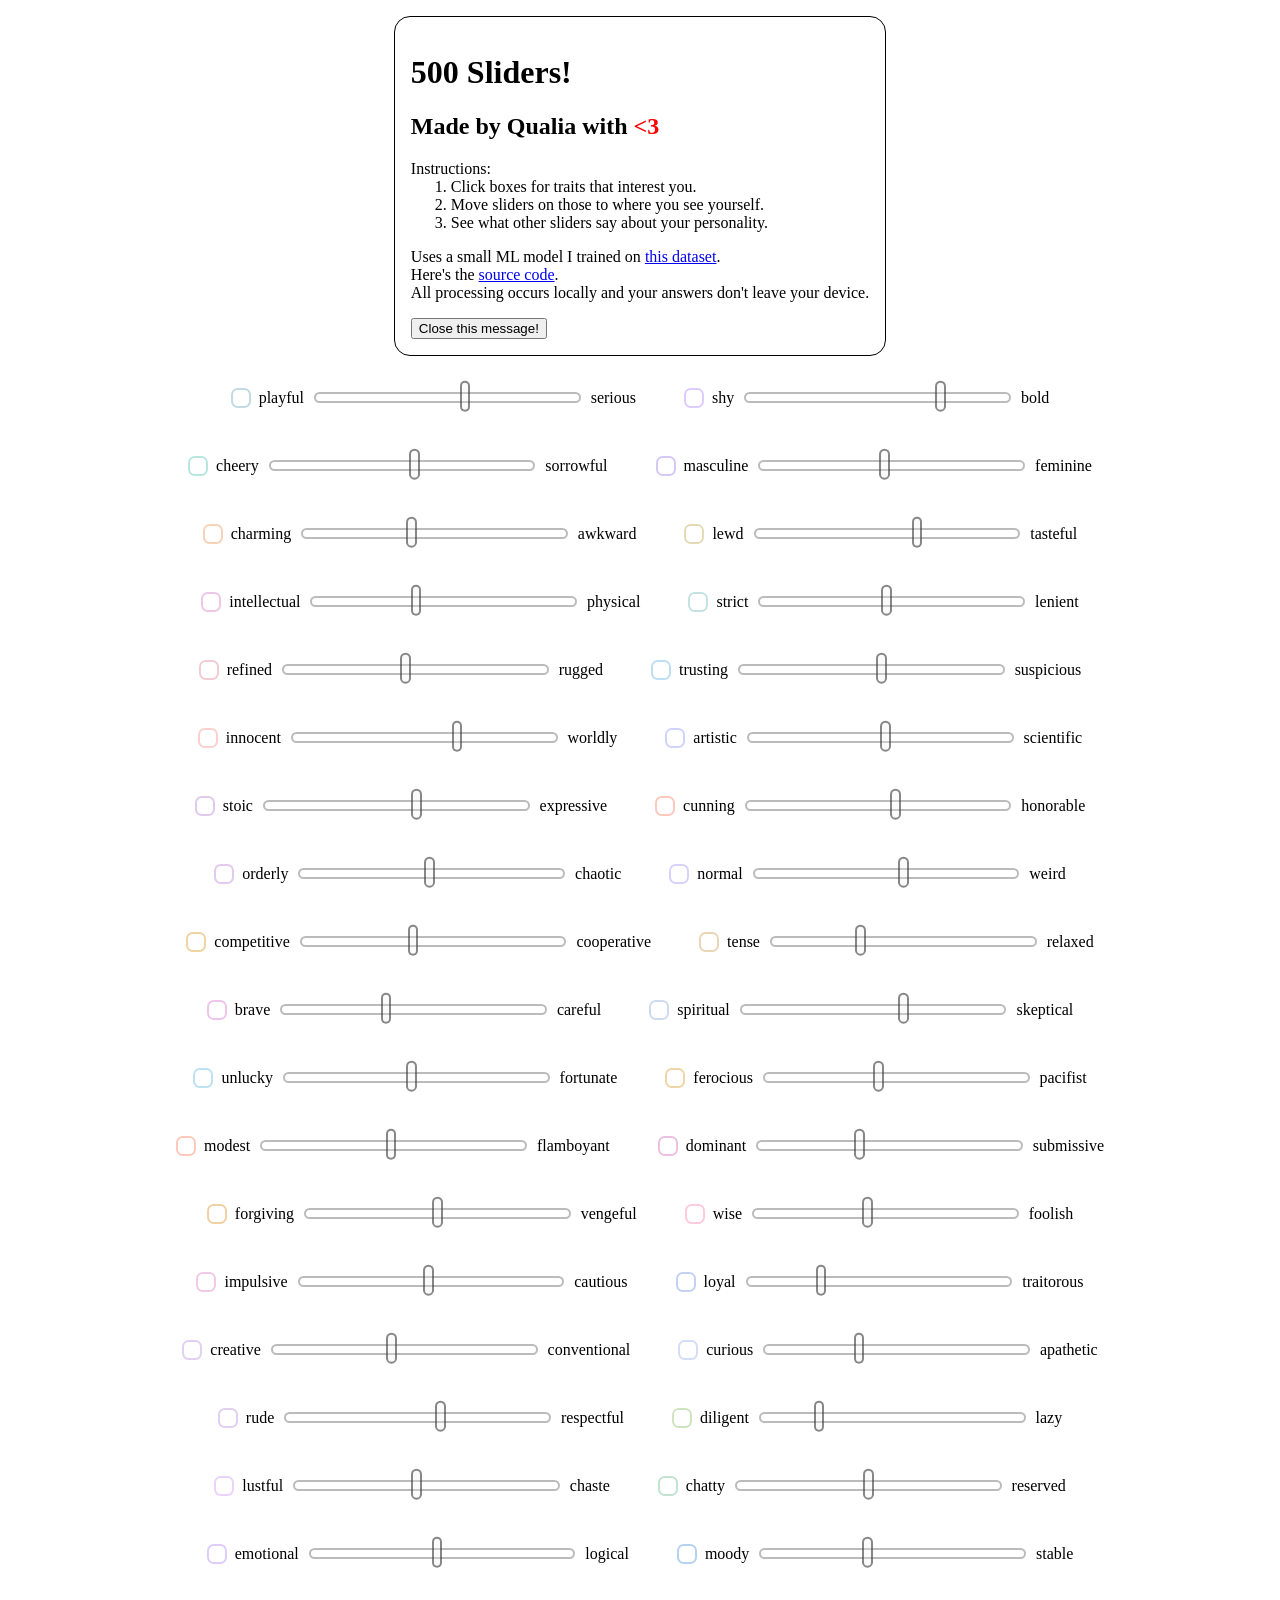
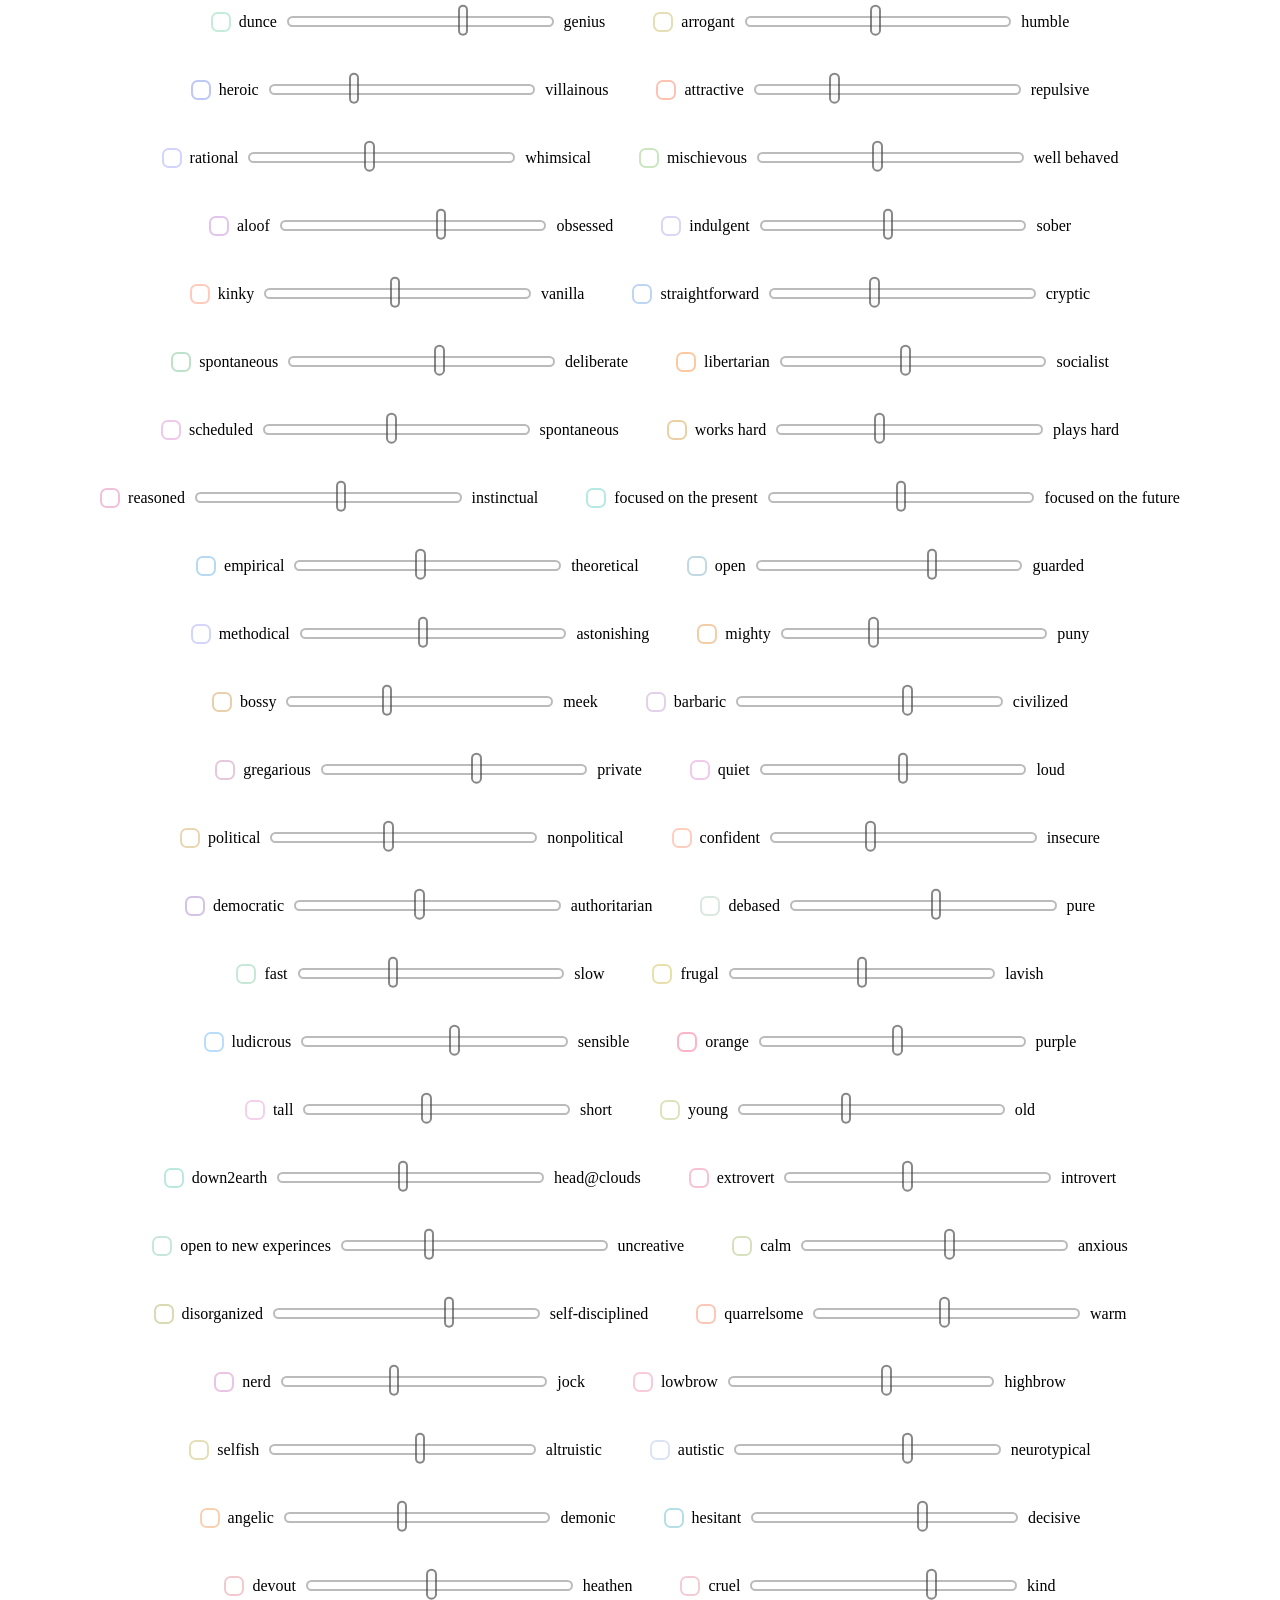
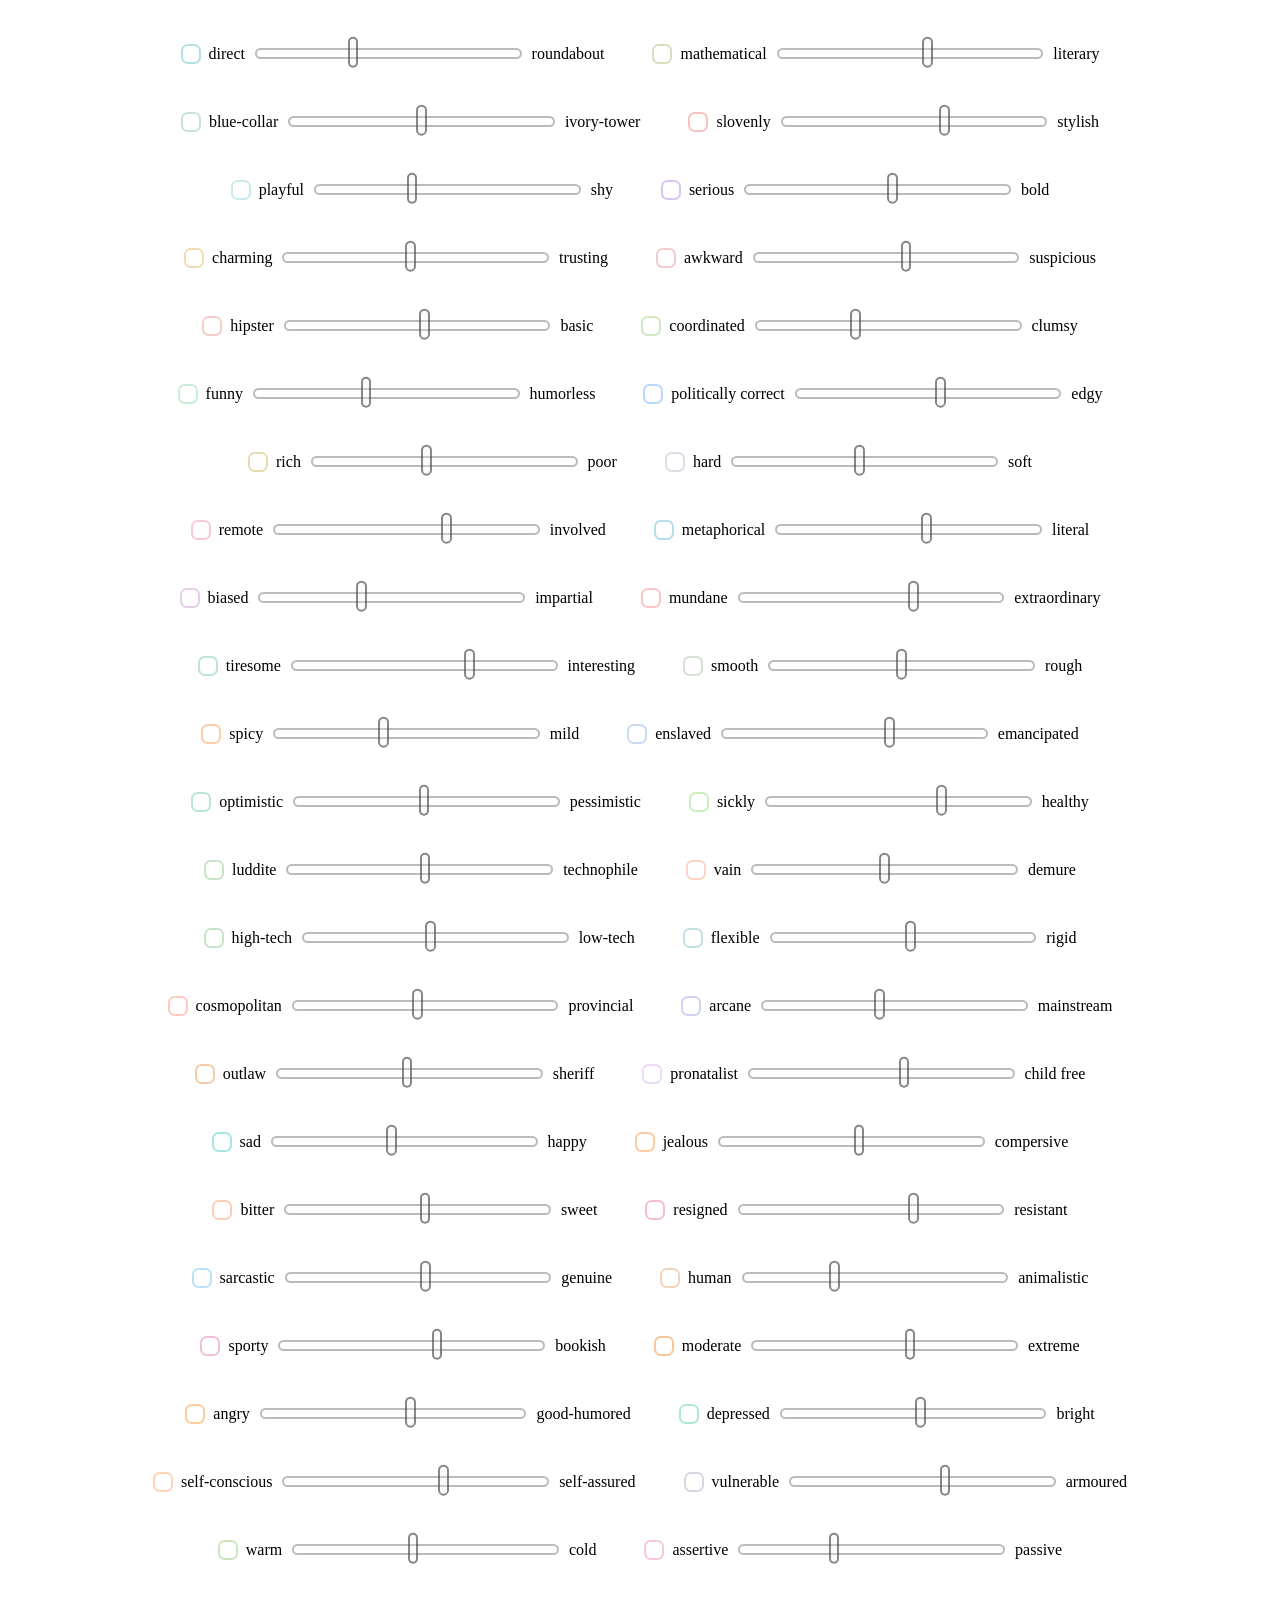
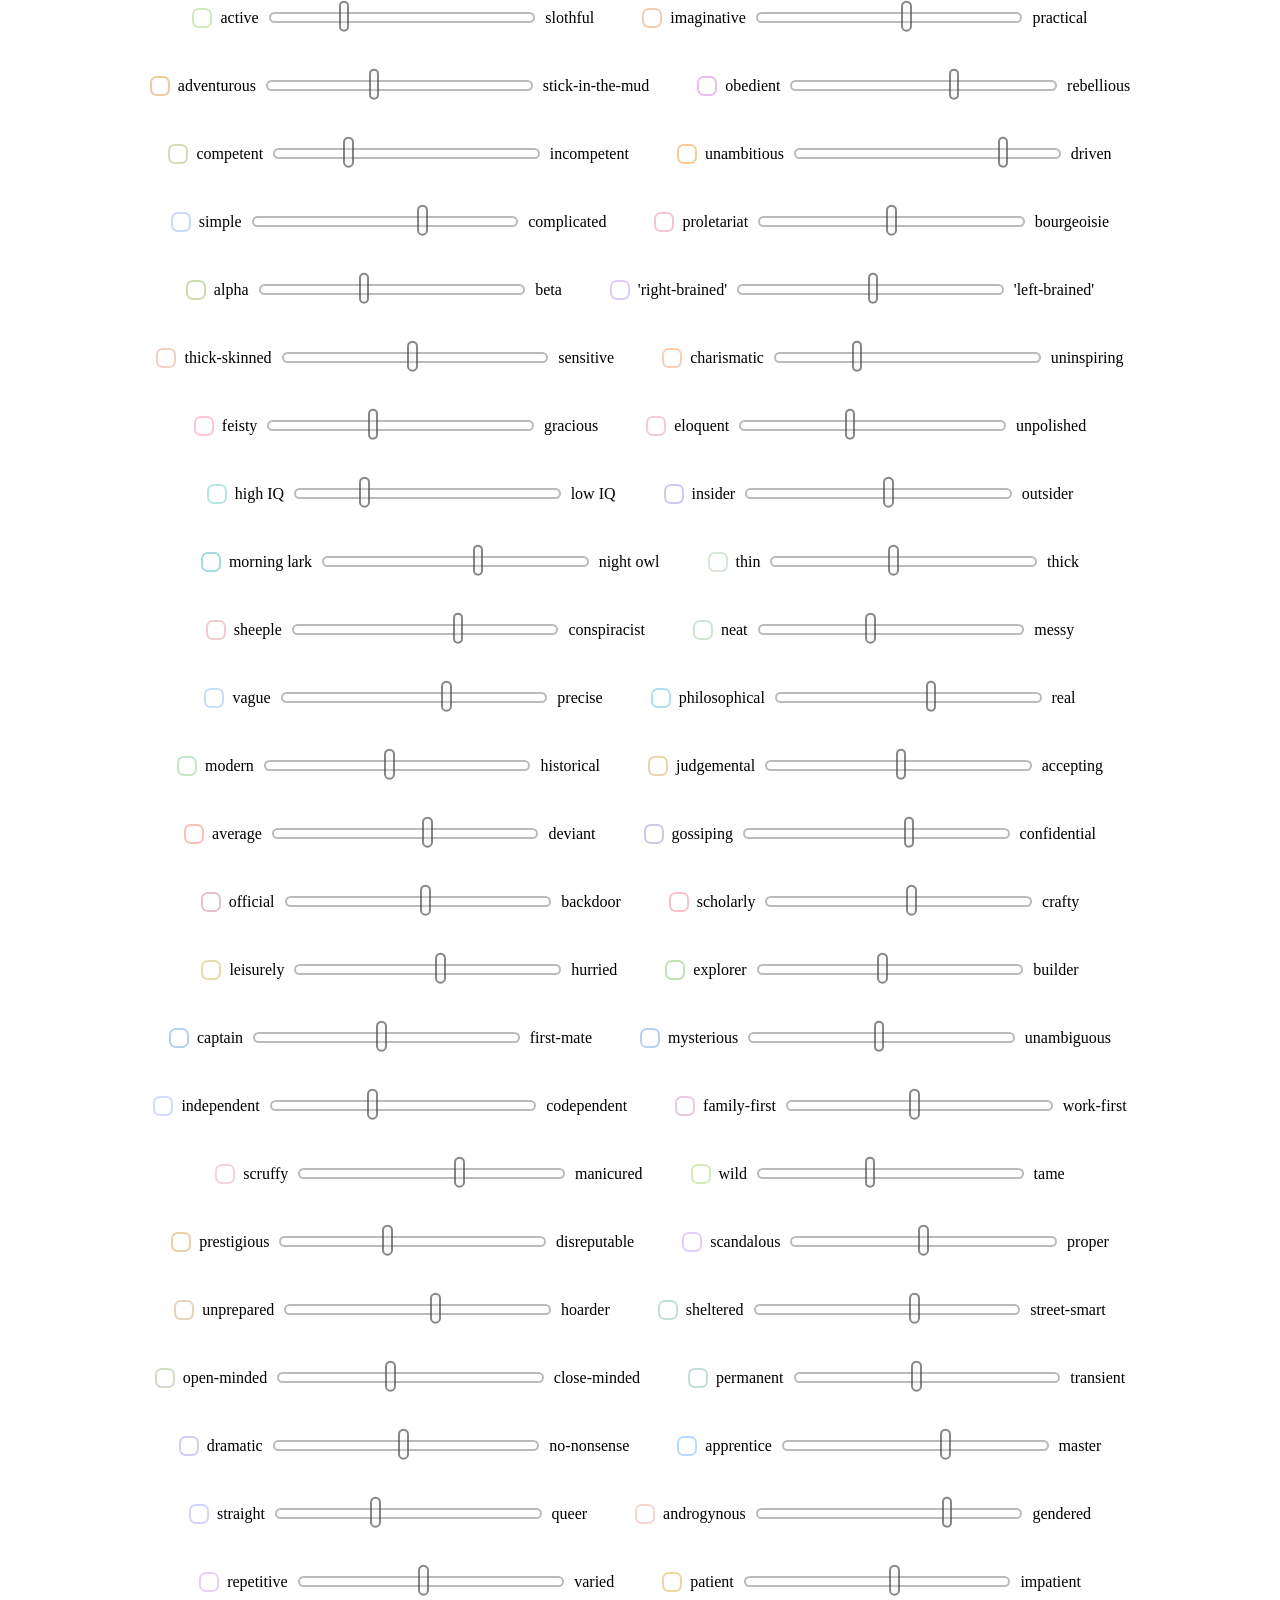
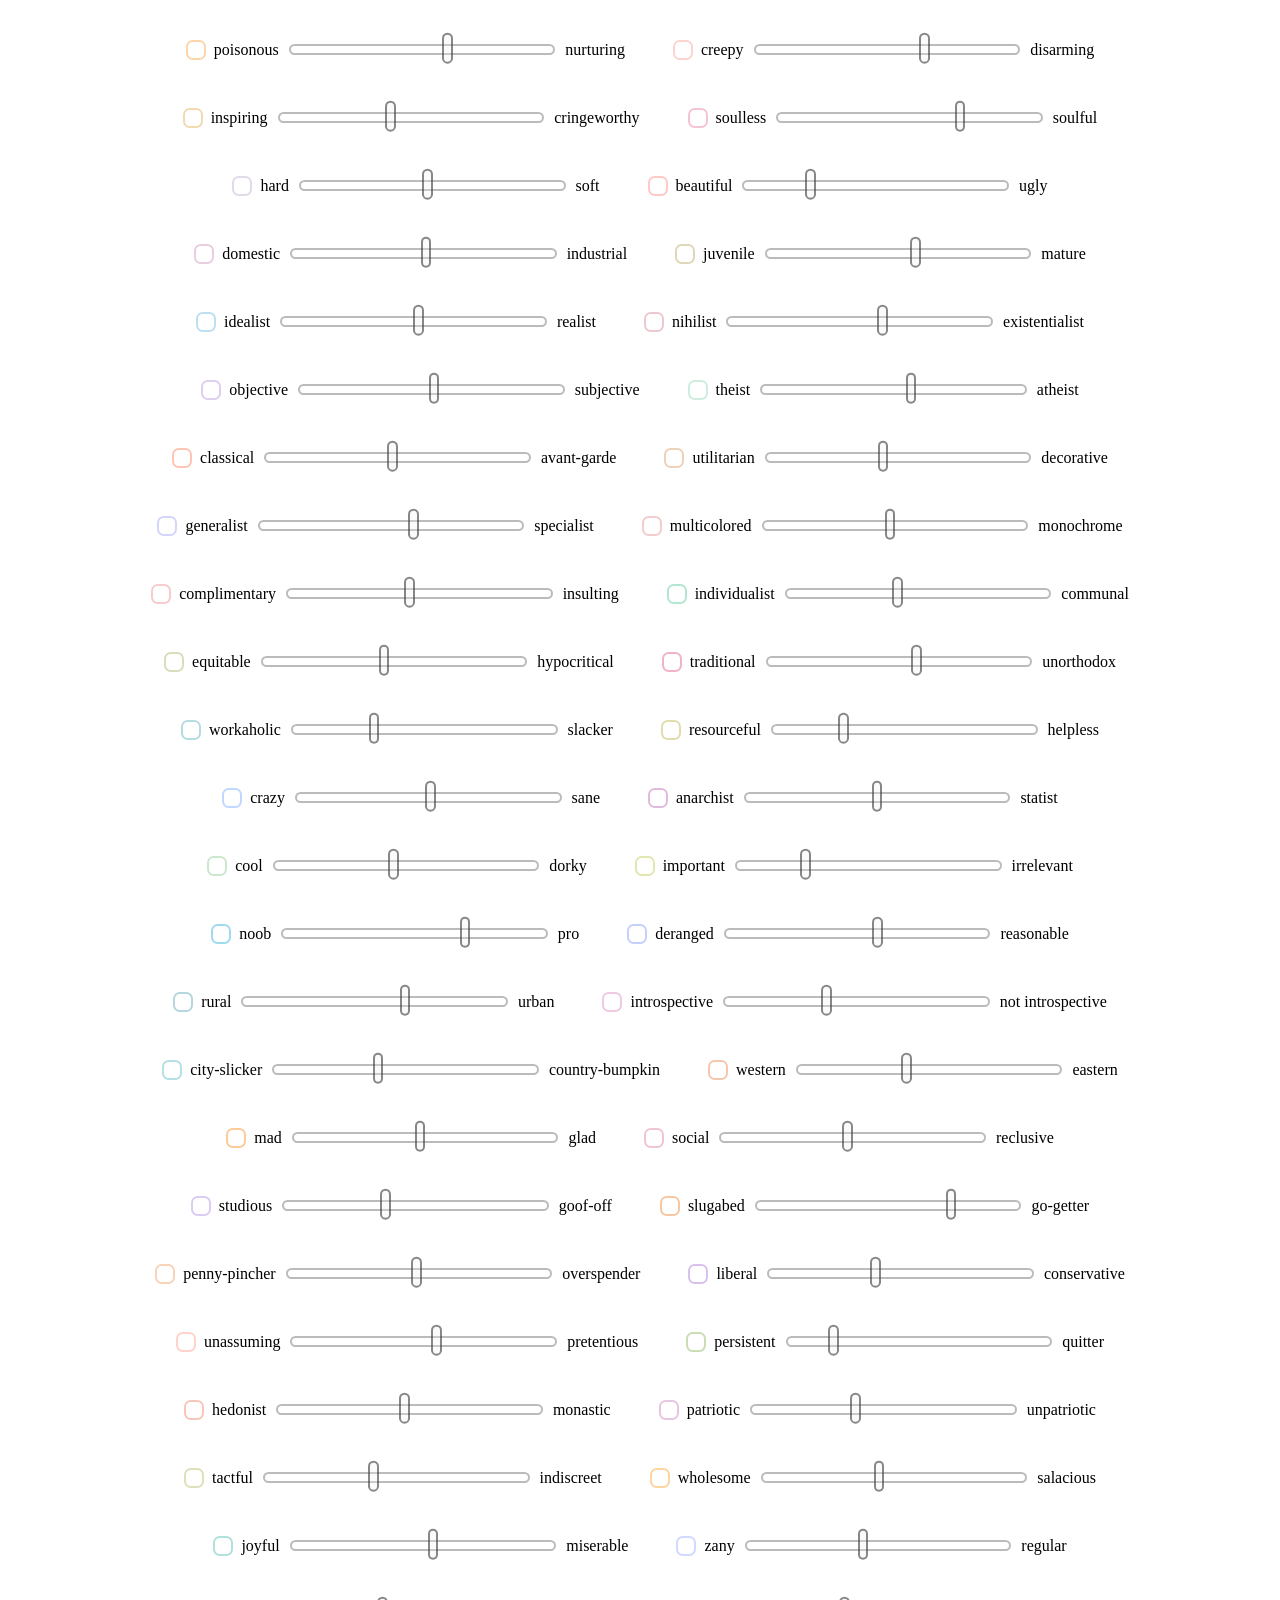
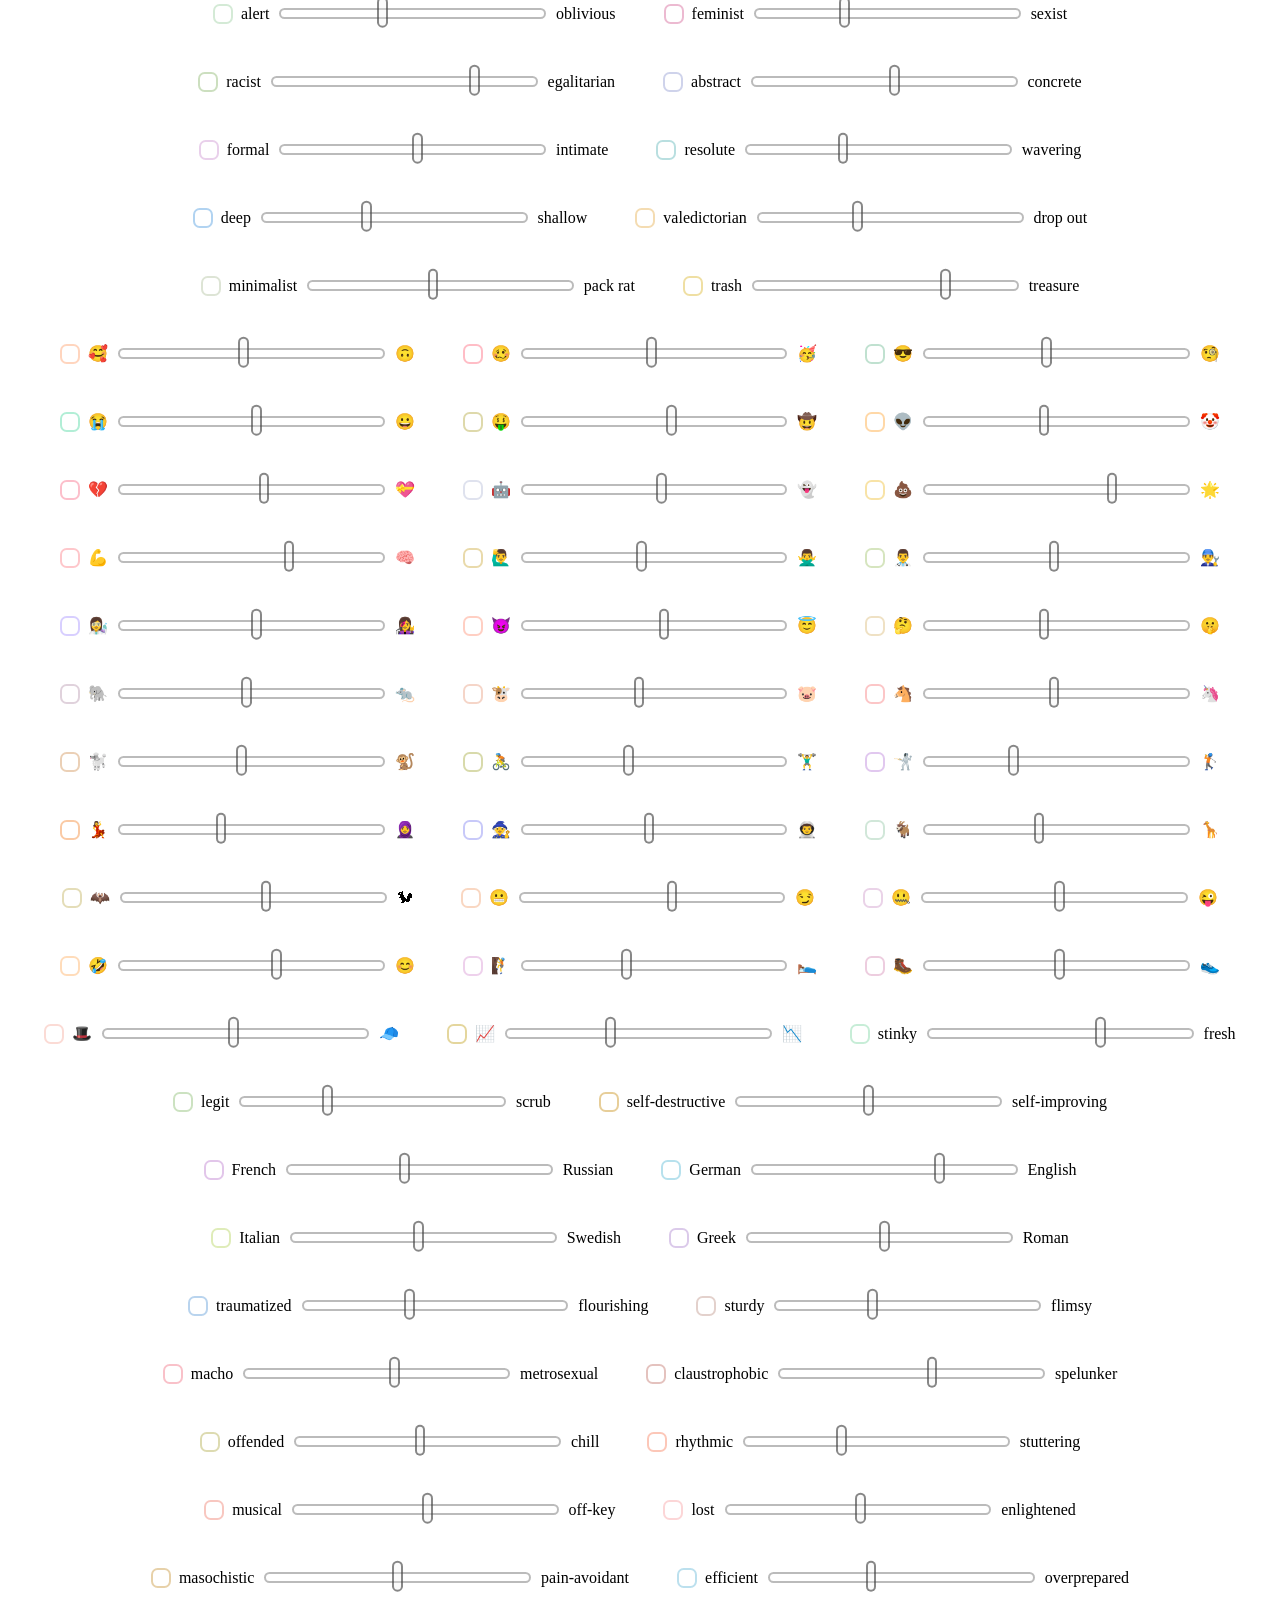
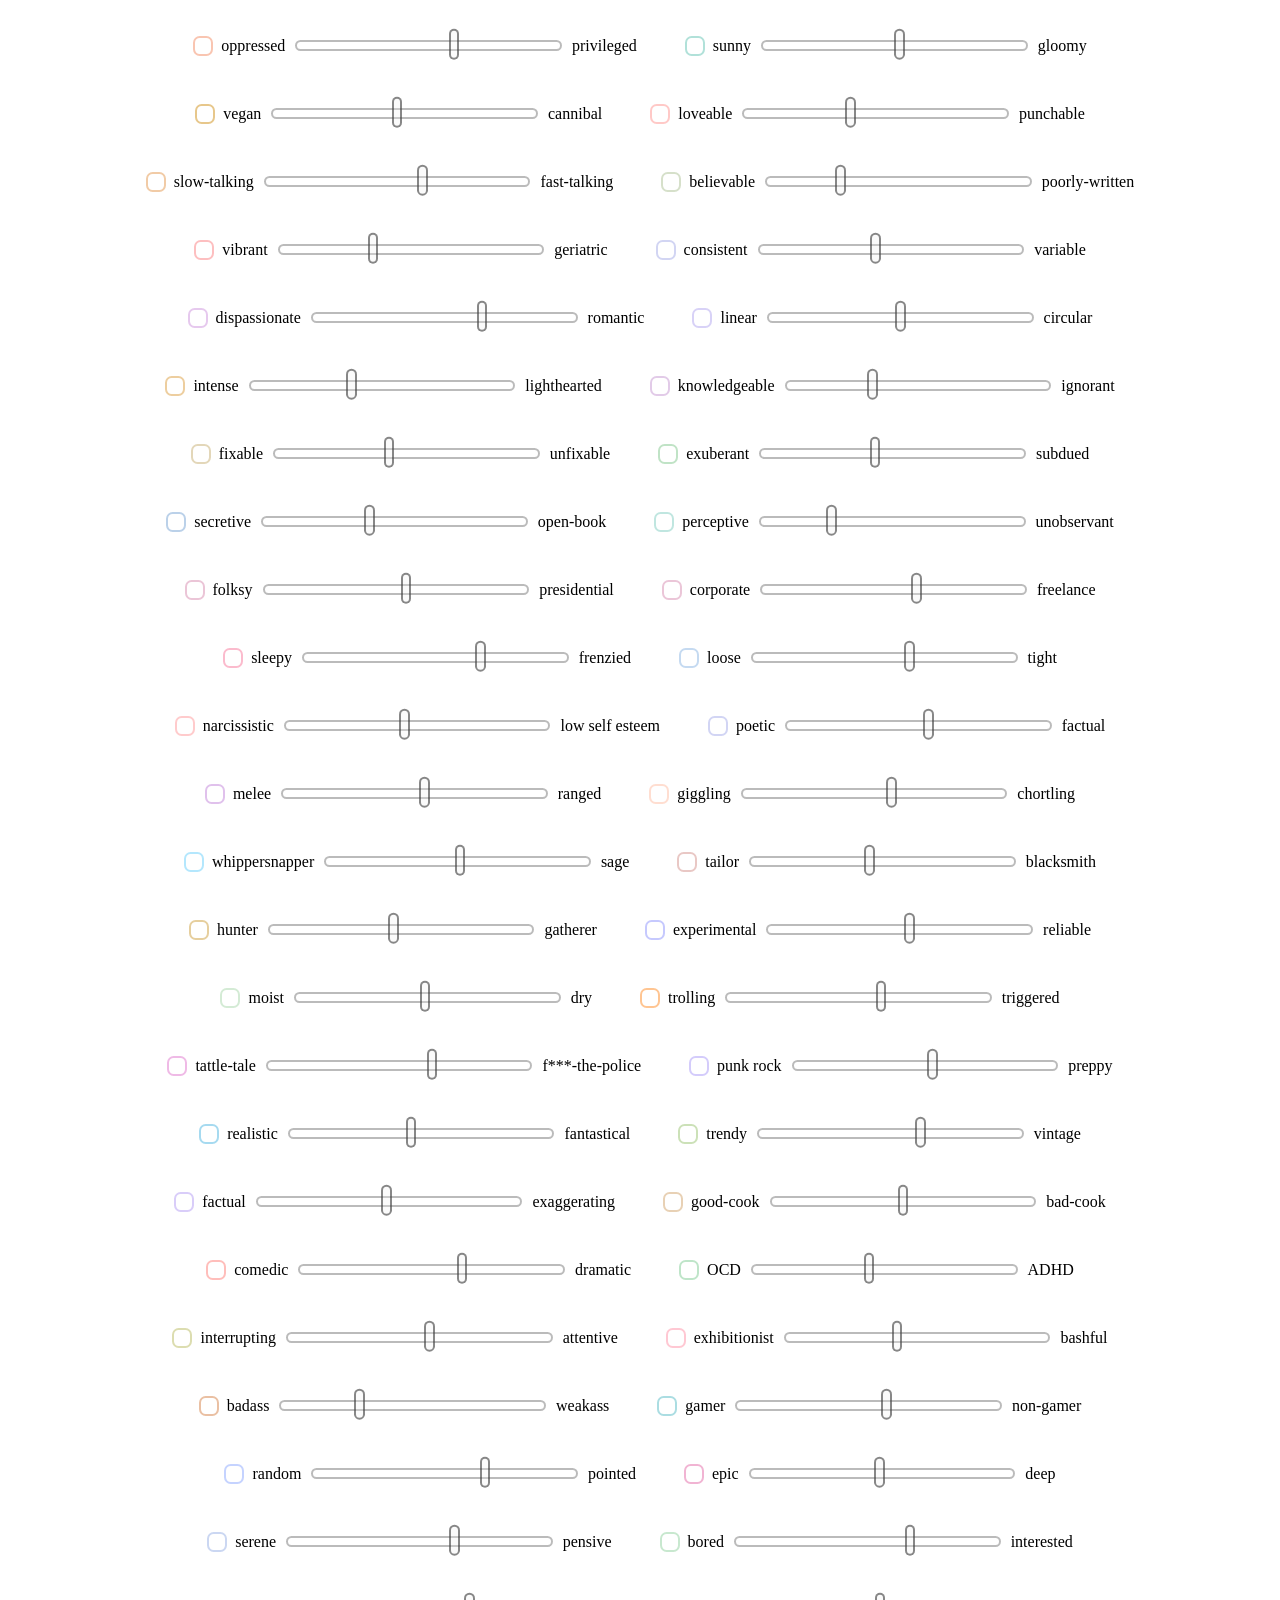
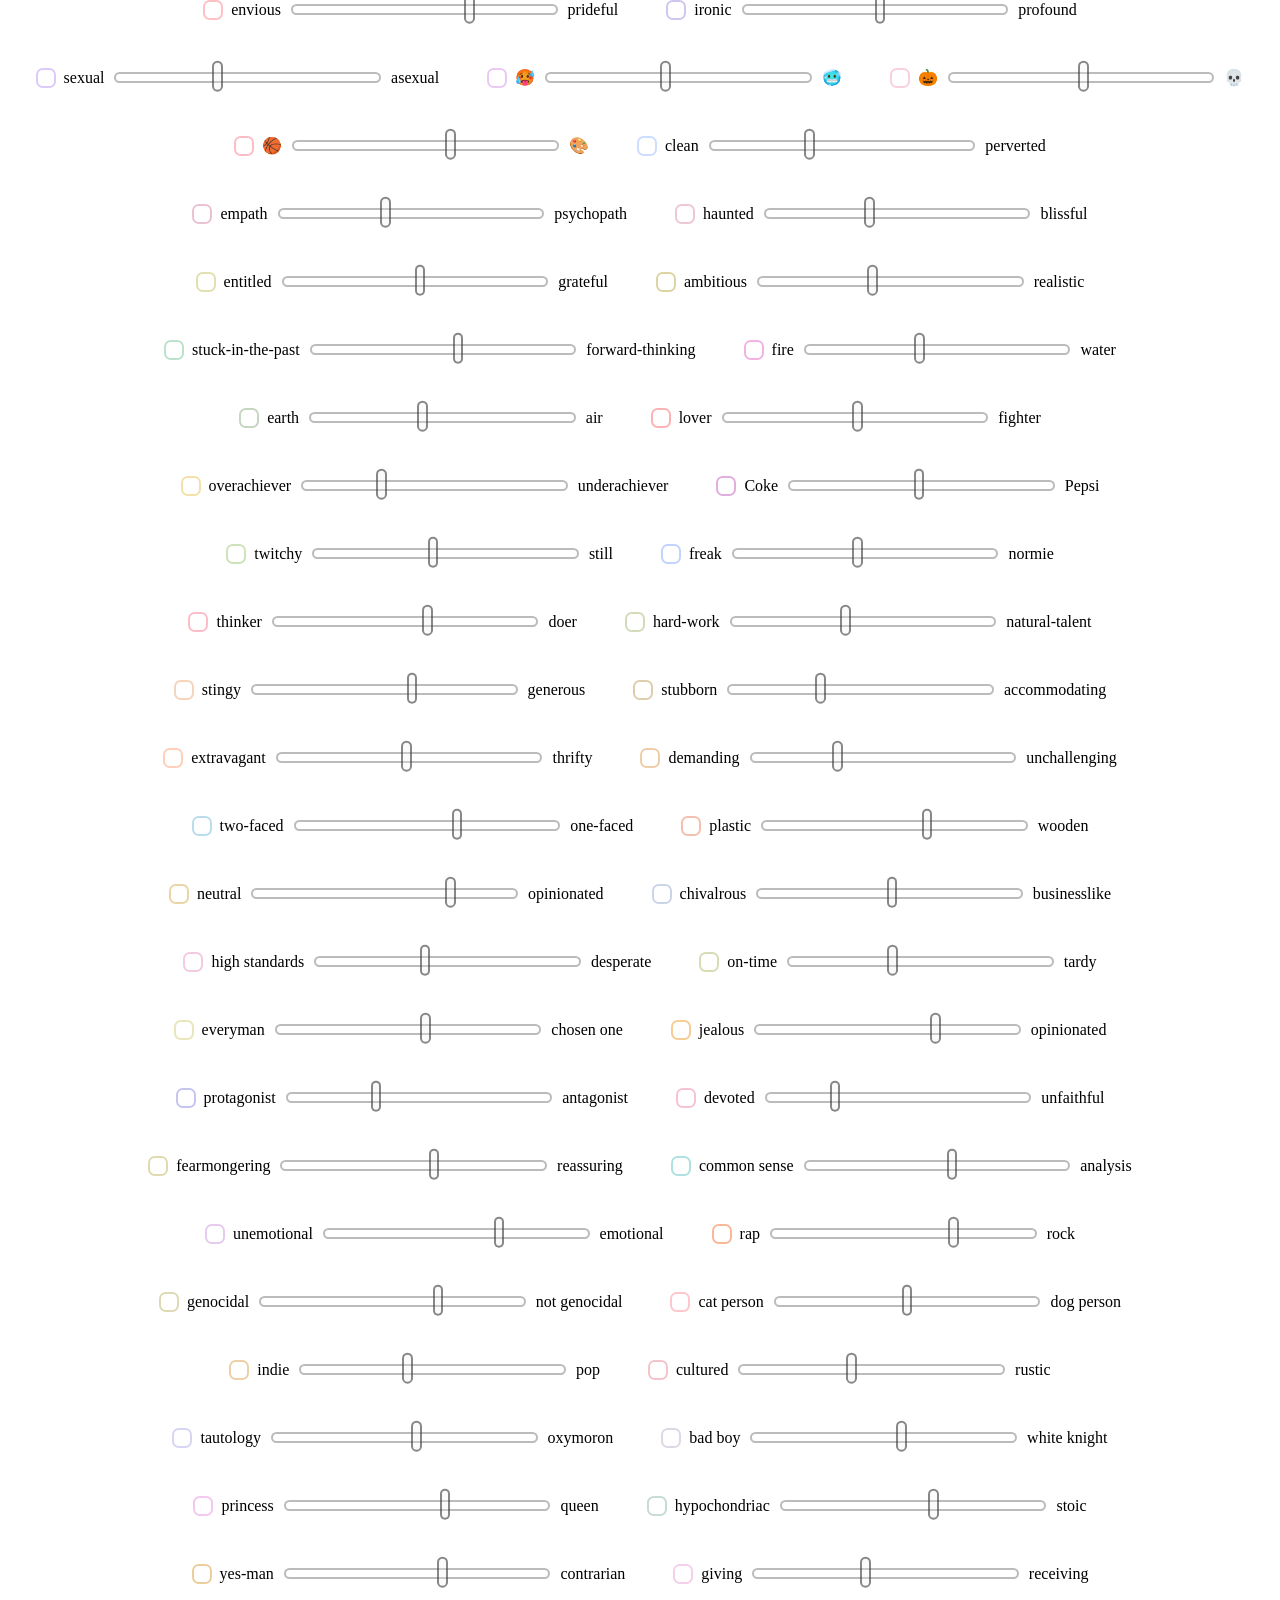
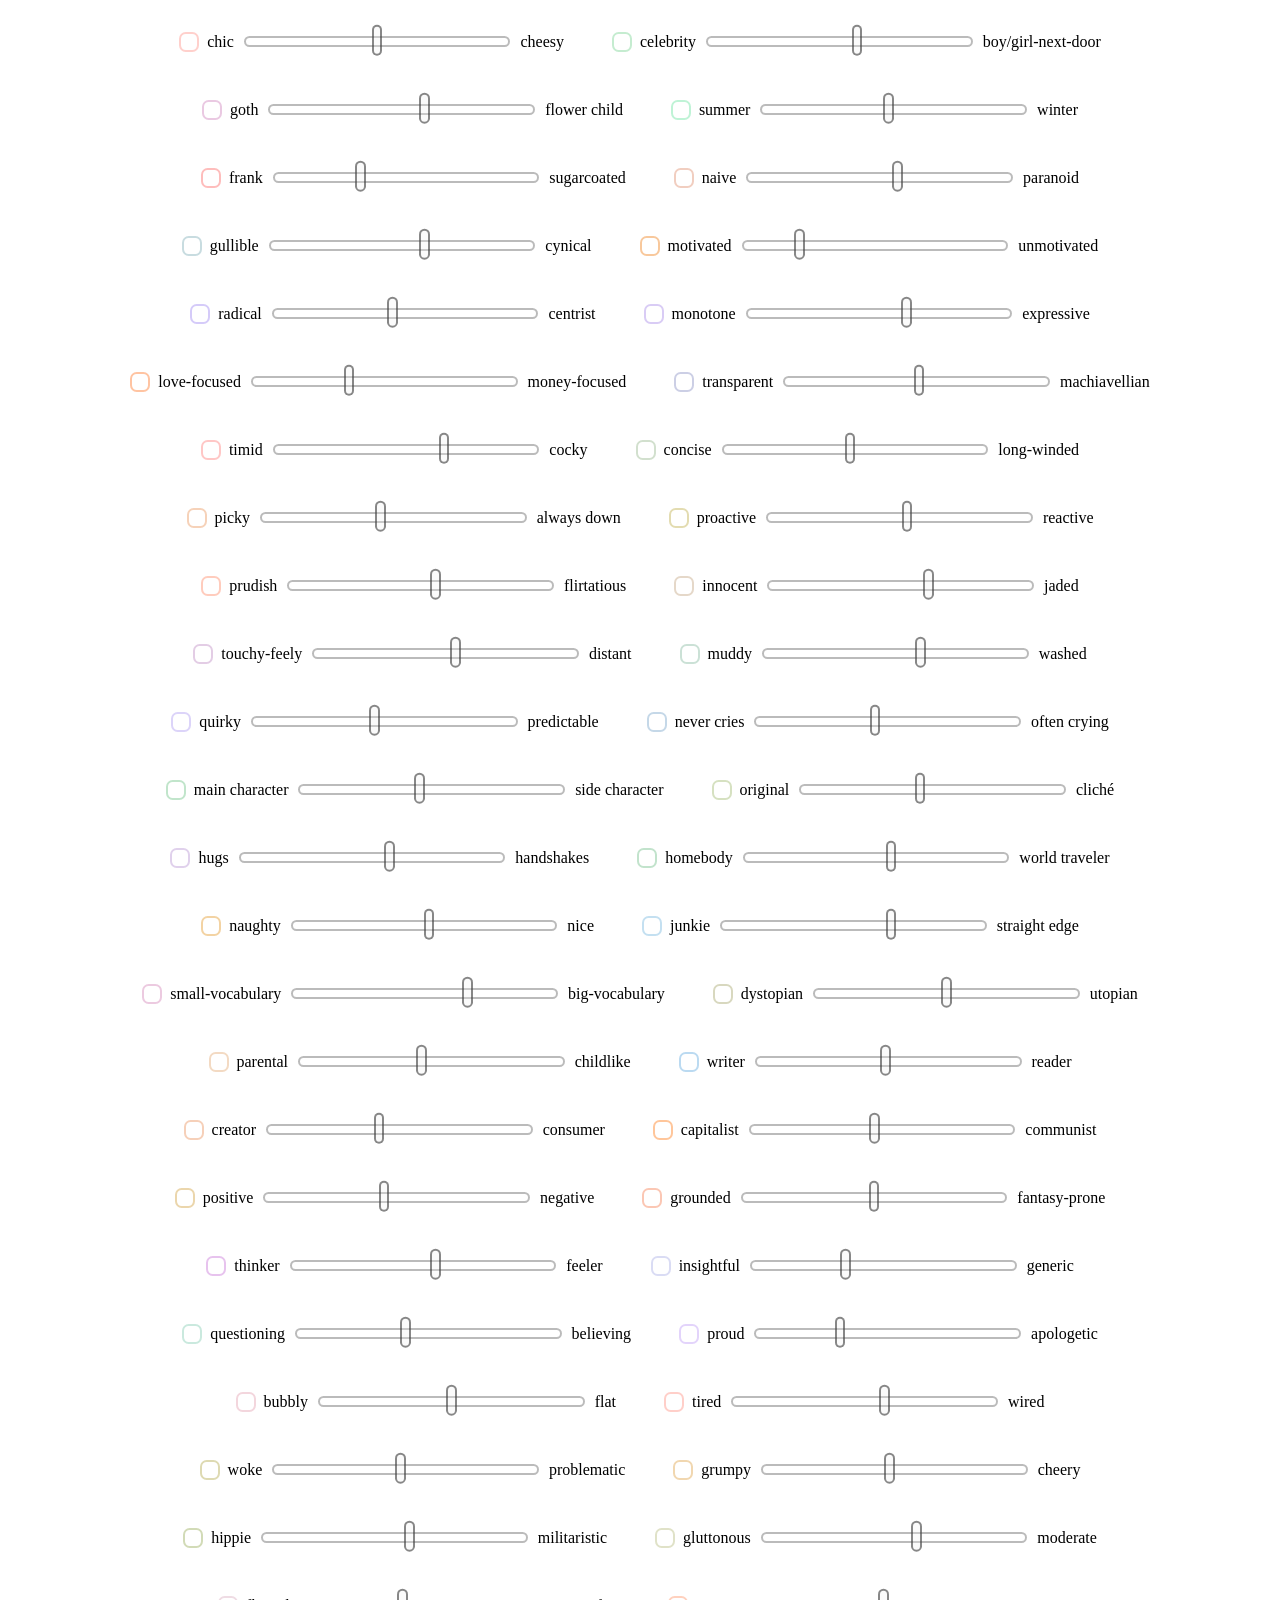
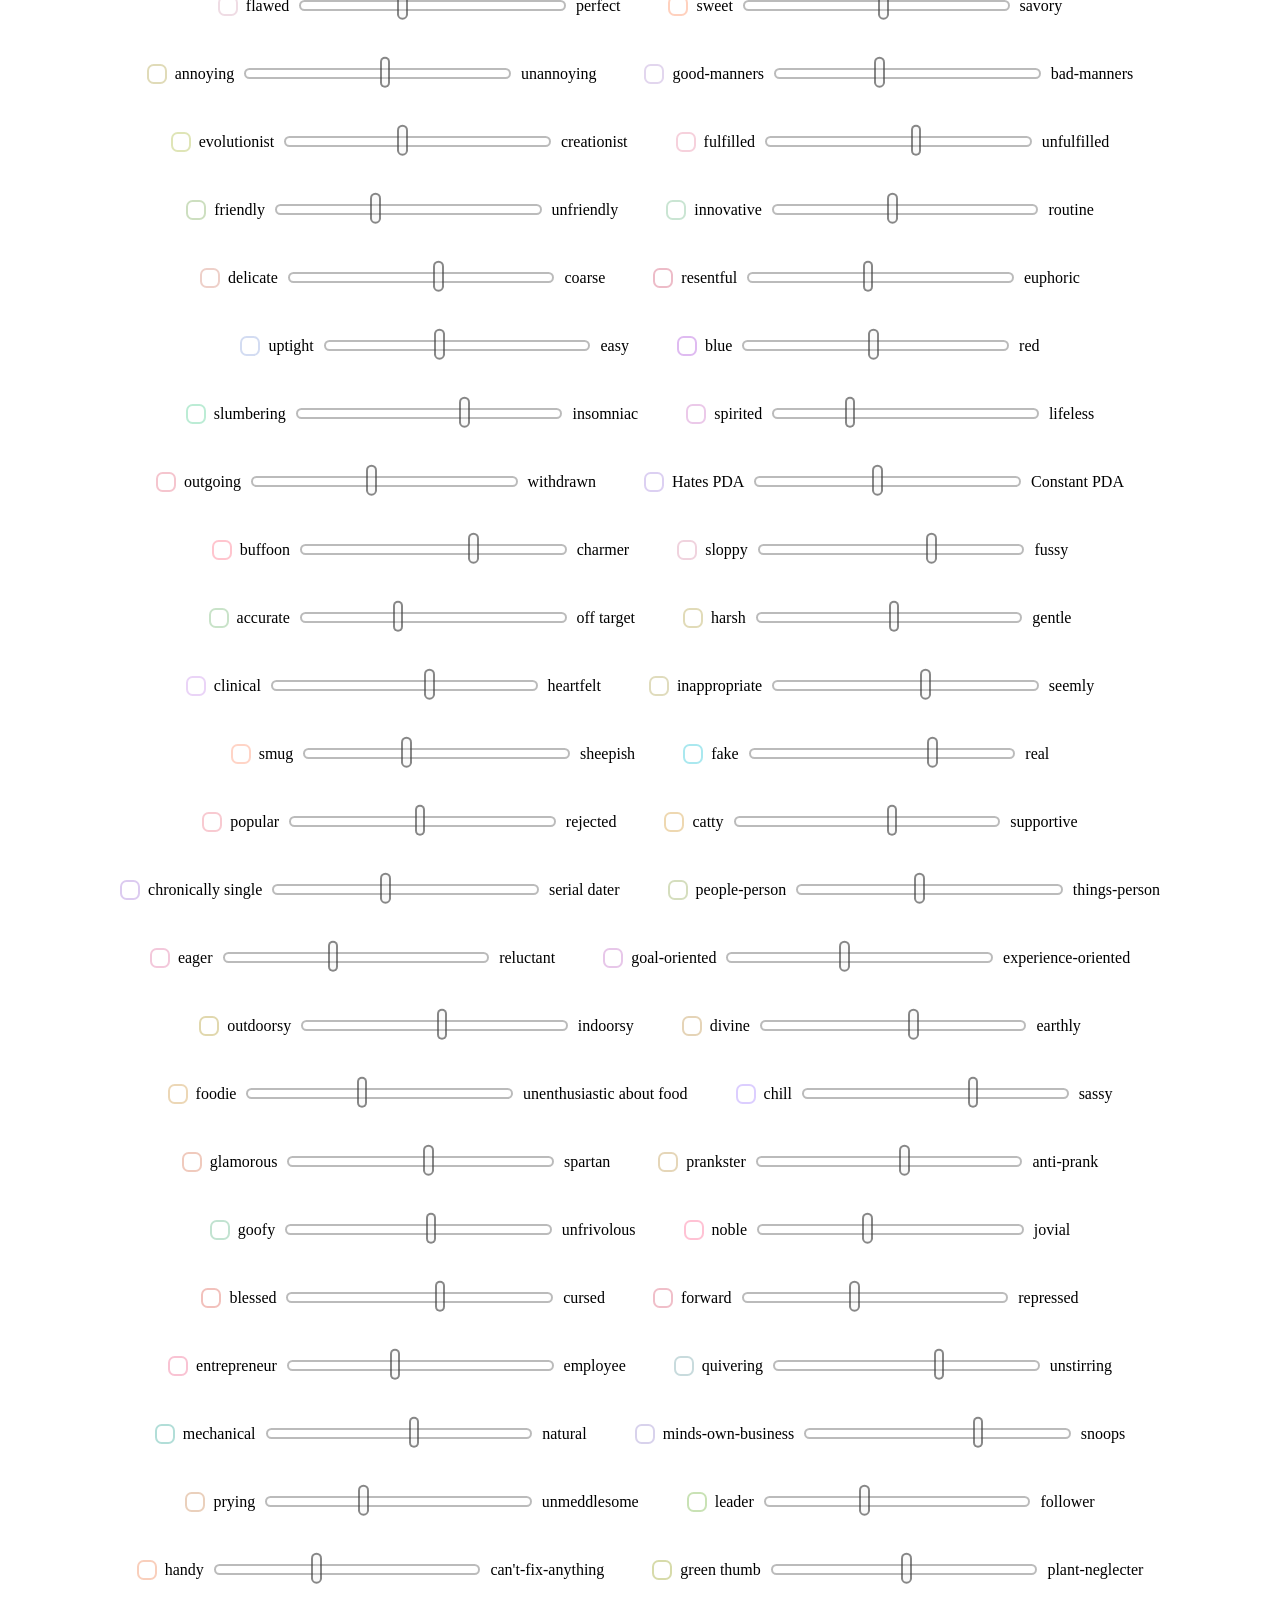
<file: web/index.html>
<!DOCTYPE html>
<html lang="en">
<head>

<meta charset="UTF-8">
<meta name="viewport" content="width=device-width, initial-scale=1.0">
<title>500 Sliders!</title>

<meta name="description" content="A silly little website with 500 sliders. Move one slider and the 499 others will react - predicting your answers.">
<meta name="keywords" content="personality quiz, personality test, machine learning, interactive sliders, openpsychometrics, neural network, machine learning">
<meta name="author" content="Qualia">

<meta property="og:type" content="website">
<meta property="og:title" content="500 Sliders! Interactive Personality Predictor">
<meta property="og:description" content="Move one slider and the 499 others will react - predicting your answers. Made by Qualia :3">
<meta property="og:image" content="https://qualia765.github.io/500-sliders/og-image.png">

<meta name="twitter:card" content="summary_large_image">
<meta name="twitter:title" content="500 Sliders! Interactive Personality Predictor">
<meta name="twitter:description" content="Move one slider and the 499 others will react - predicting your answers. Made by Qualia :3">
<meta name="twitter:image" content="https://qualia765.github.io/500-sliders/og-image.png">

<link rel="icon" type="image/x-icon" href="./fav.ico">

<link rel="stylesheet" href="./style.css">
<script type="modulepreload" src="./feature_names.js"></script>
<script type="modulepreload" src="./sparse_autoencoder.js"></script>
<script type="modulepreload" src="./features_names.js"></script>
<script type="modulepreload" src="./main.js"></script>
<link rel="preload" href="./model.bin" as="fetch" type="application/octet-stream" crossorigin>

<style>
#LOADING_MESSAGE {
	background-image:
		linear-gradient(in oklch 90deg, #f92 0%, #65f 25%, #4f8 50%, #0000 50%),
		linear-gradient(in oklch 90deg, #f92 0%, #65f 25%, #4f8 50%, #0000 50%),
		linear-gradient(in oklch 0deg, #f92 0%, #65f 25%, #4f8 50%, #0000 50%),
		linear-gradient(in oklch 0deg, #f92 0%, #65f 25%, #4f8 50%, #0000 50%);
	background-repeat: repeat-x, repeat-x, repeat-y, repeat-y;
	background-size: 3em 0.1em, 3em 0.1em, 0.1em 3em, 0.1em 3em;
	background-position: left top, right bottom, left bottom, right top;
	animation: border-dance 0.3s infinite linear;
	padding: 0.5em;
}
#LOADING_MESSAGE:hover {
	animation: border-dance 0.1s infinite linear;
}
@keyframes border-dance { 0% {
    background-position: left top, right bottom, left bottom, right top;
} 100% {
    background-position: left 3em top, right 3em bottom, left bottom 3em, right top 3em;
} }
</style>

</head>
<body>

<div style="border: #000 solid 0.1em; padding: 1em; border-radius: 1em; margin-top: 1em; width:fit-content">
	<h1>500 Sliders!</h1>
	<h2>Made by Qualia with <span style="color:red;">&lt3</span></h2>
	<p style="margin-bottom: 0;">Instructions:</p>
	<ol style="margin-top: 0;">
	<li>Click boxes for traits that interest you.</li>
	<li>Move sliders on those to where you see yourself.</li>
	<li>See what other sliders say about your personality.</li>
	</ol>
	<p>
		Uses a small ML model I trained on <a href="https://openpsychometrics.org/tests/characters/data/" target="_blank">this dataset</a>.
		<br>
		Here's the <a href="https://github.com/Qualia765/500-sliders" target="_blank">source code</a>.
		<br>
		All processing occurs locally and your answers don't leave your device.
	</p>
	<button onclick="this.parentElement.style.display = 'none'">Close this message!</button>
</div>
<p id="LOADING_MESSAGE">Loading :D</p>
<noscript>Requires js Sorry :(</noscript>

<main id="CONTENT_MAIN">
</main>

<script type="module" src="./main.js"></script>
</body>
</html>
</file>
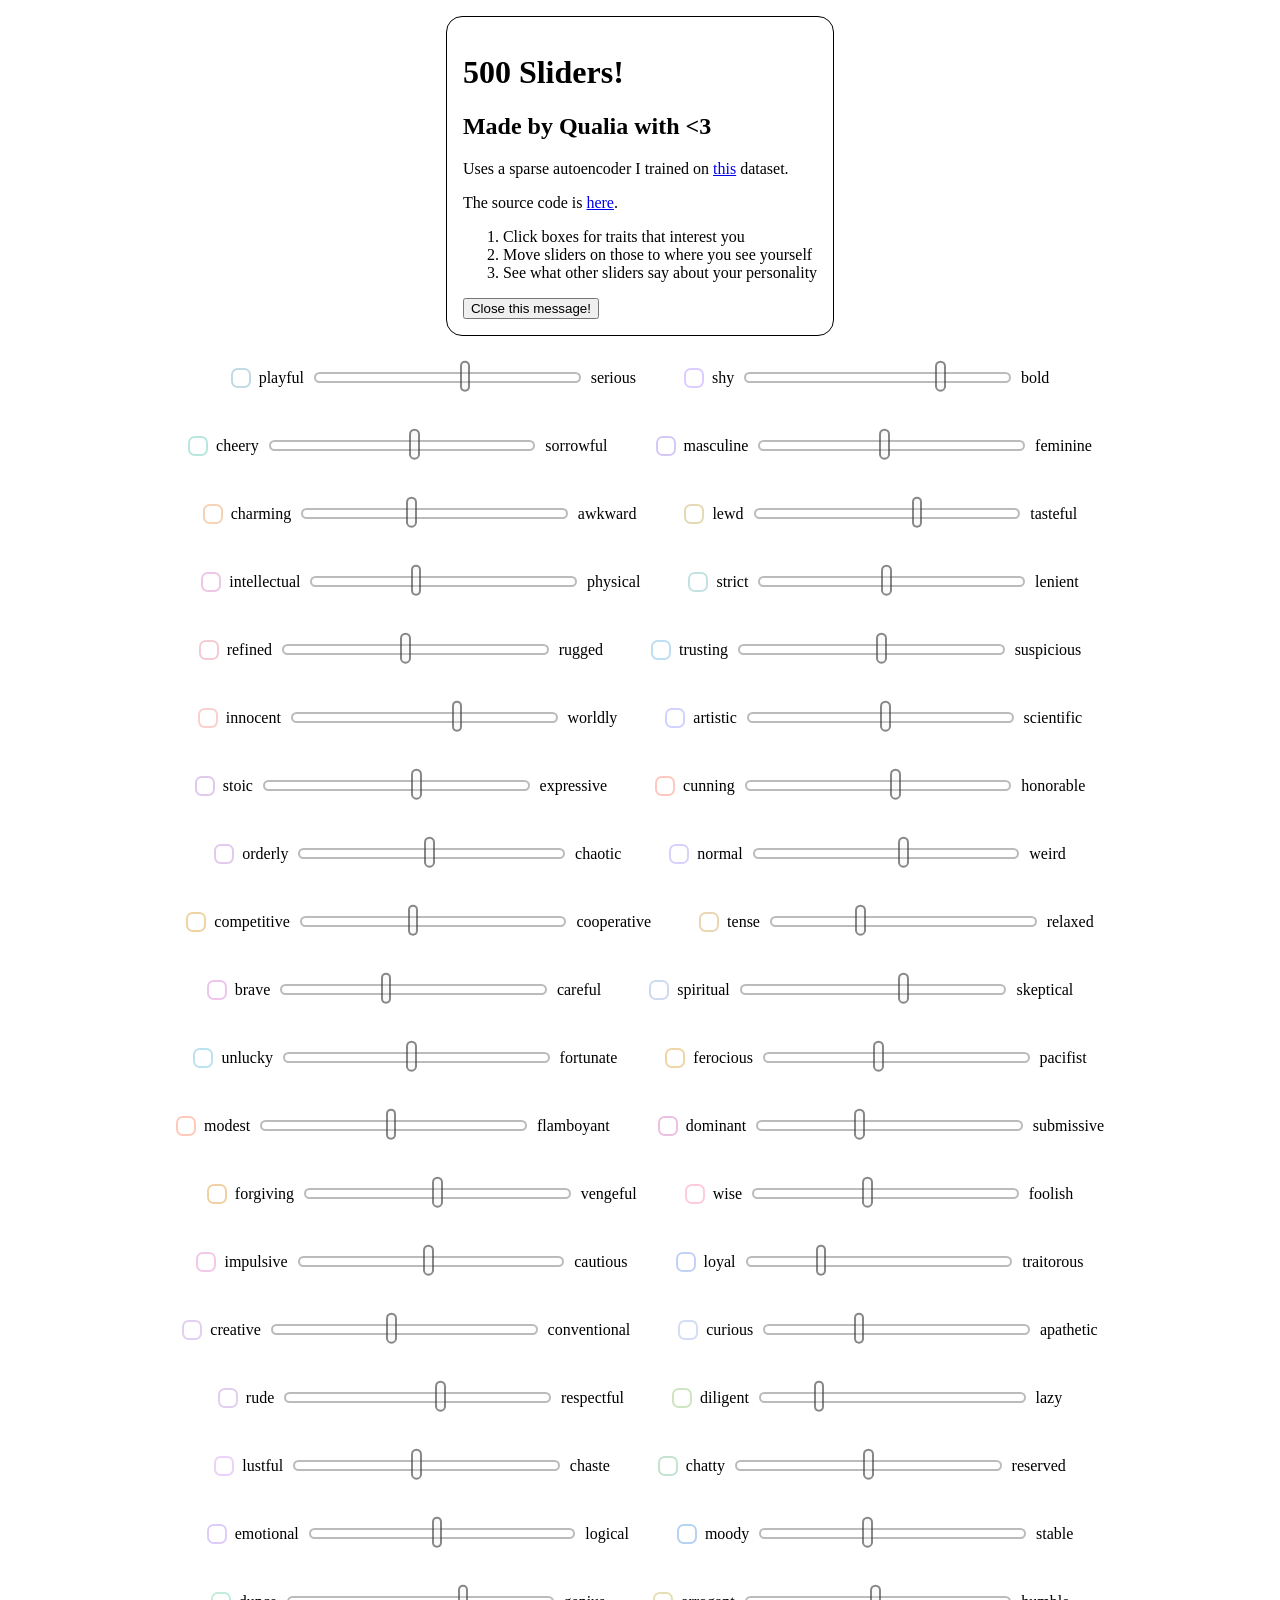
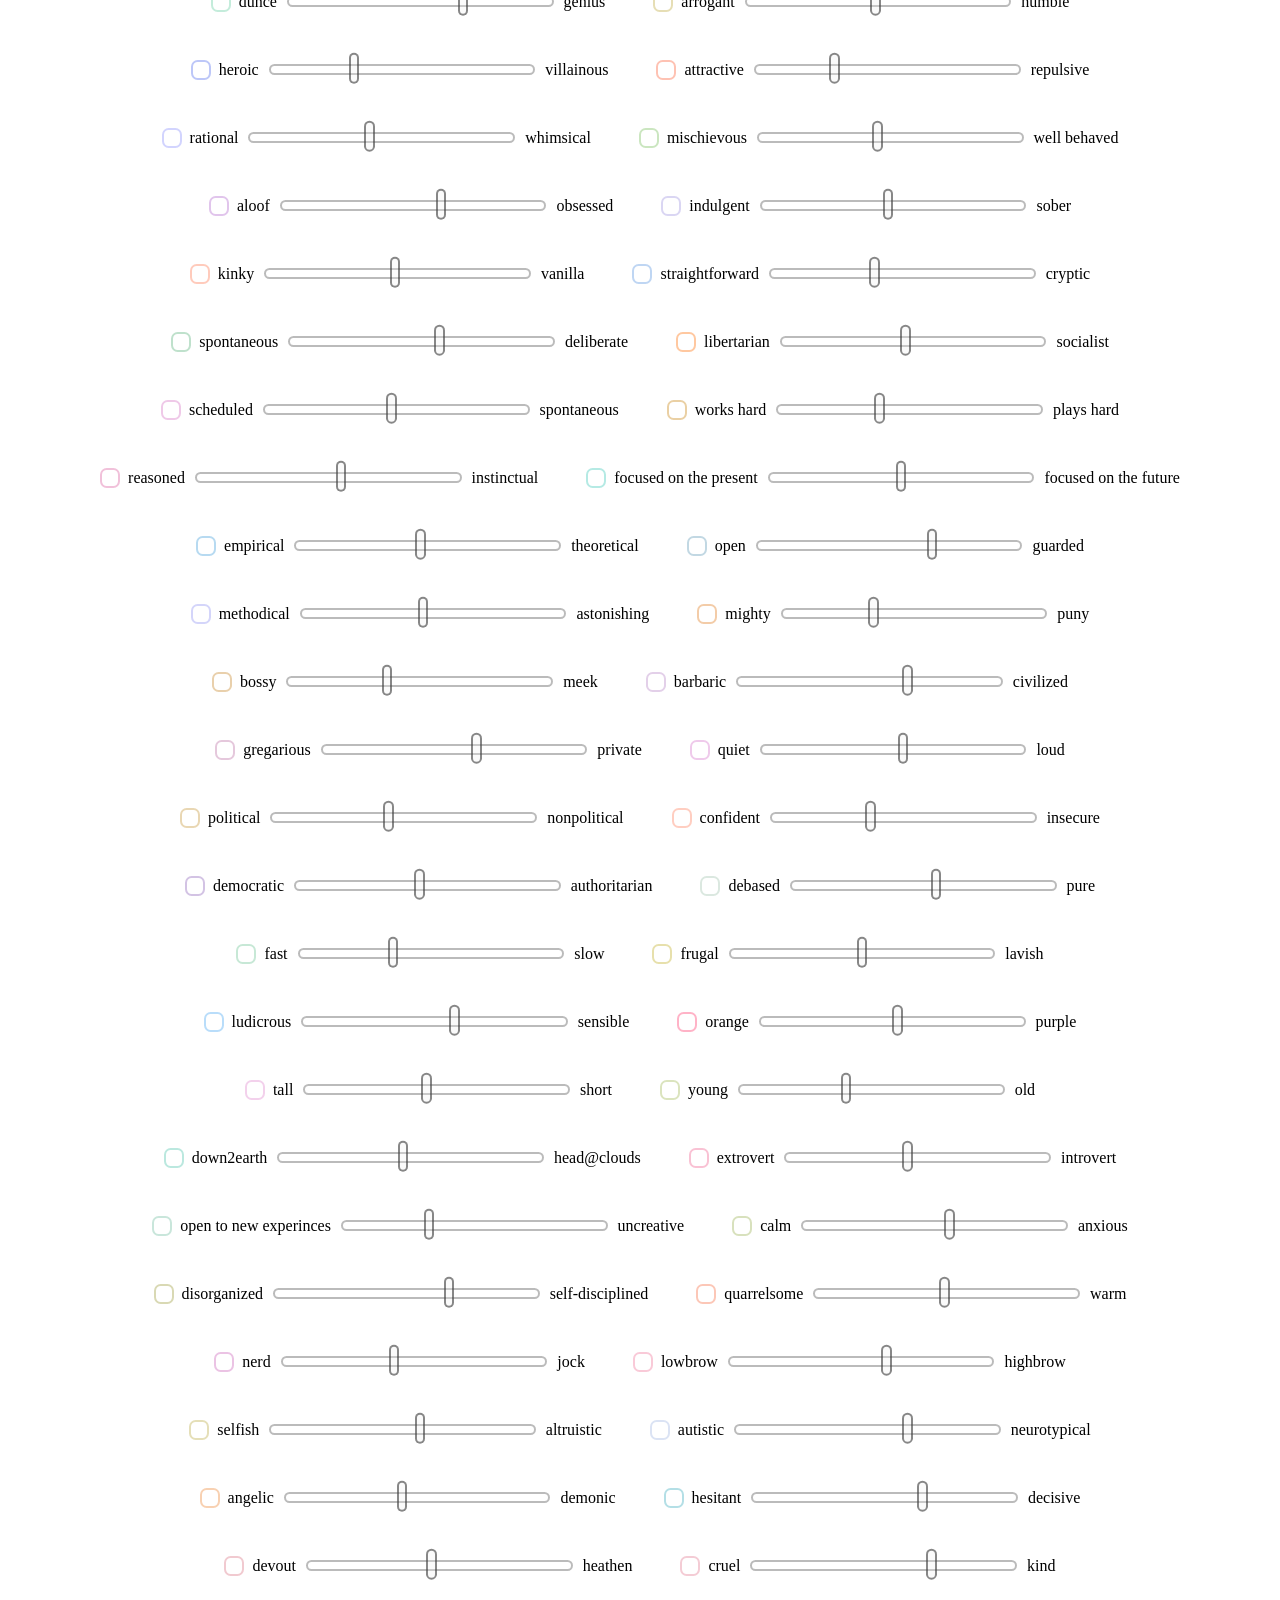
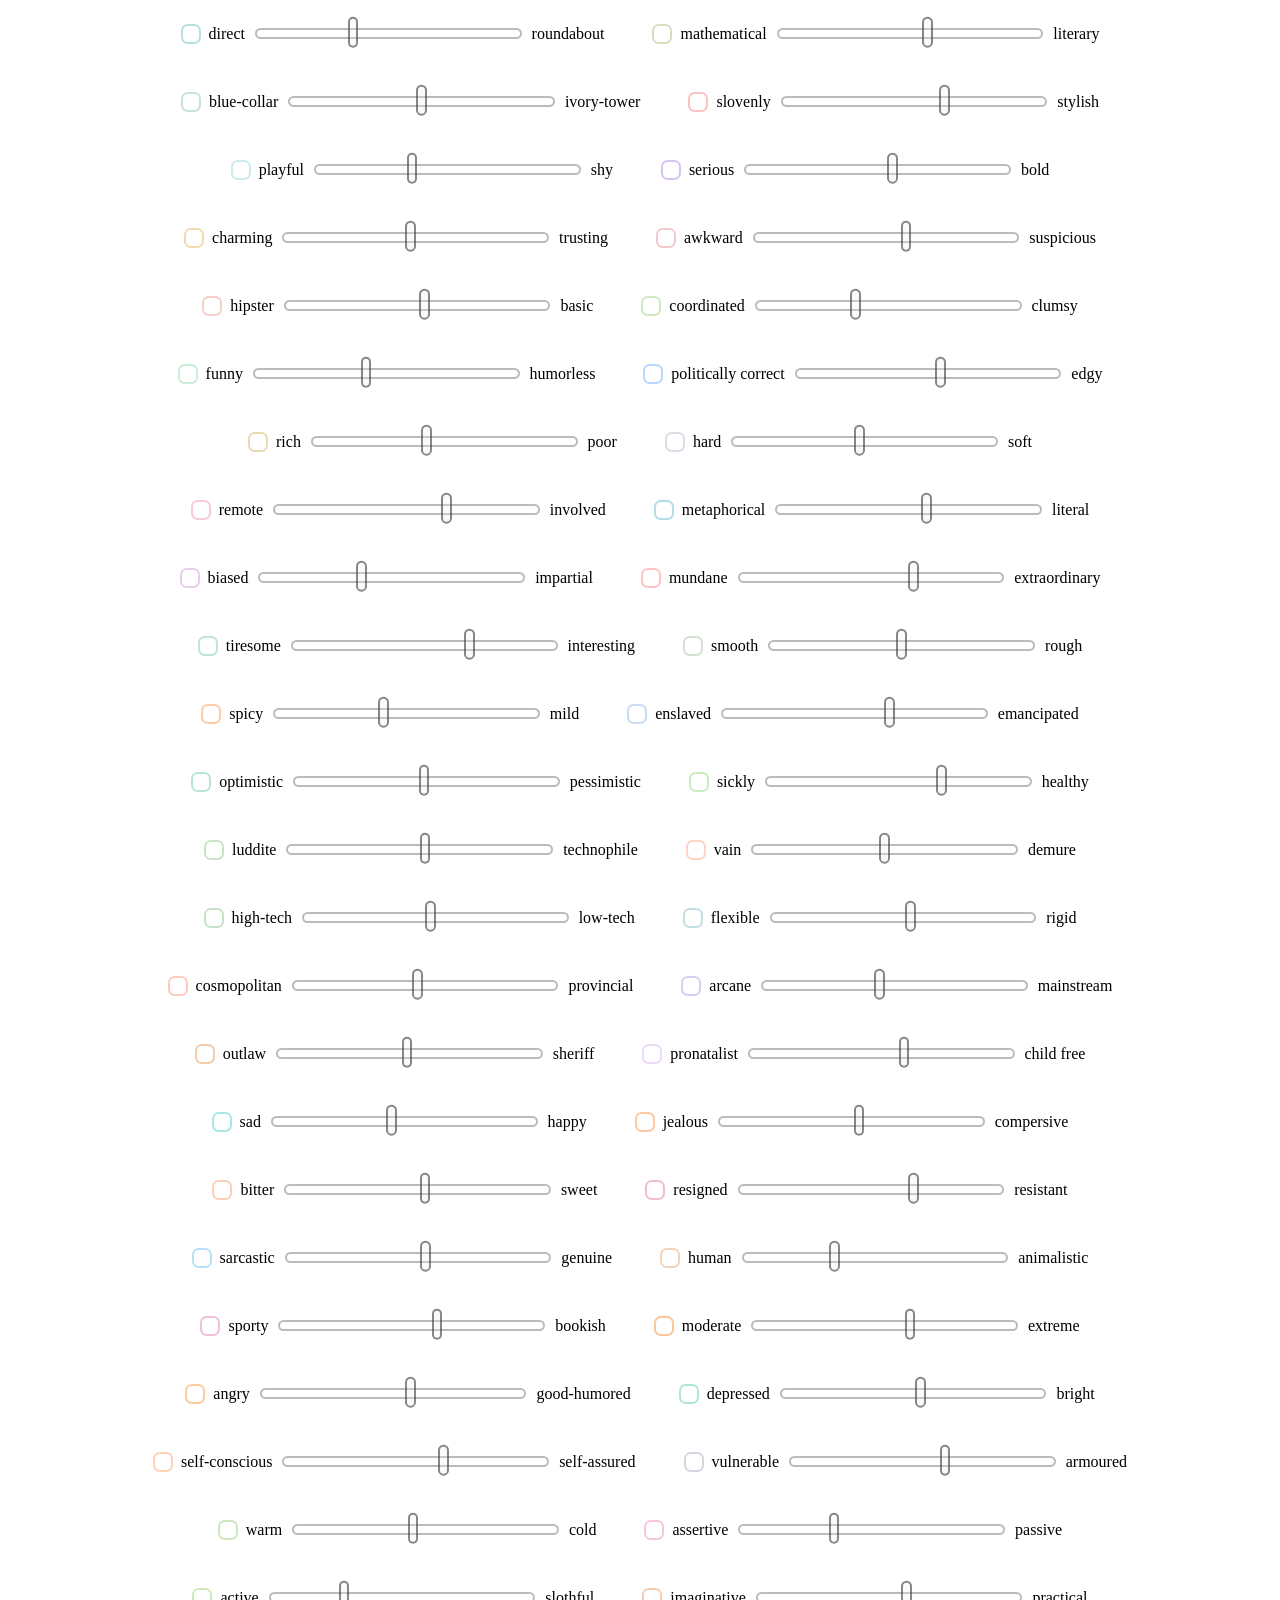
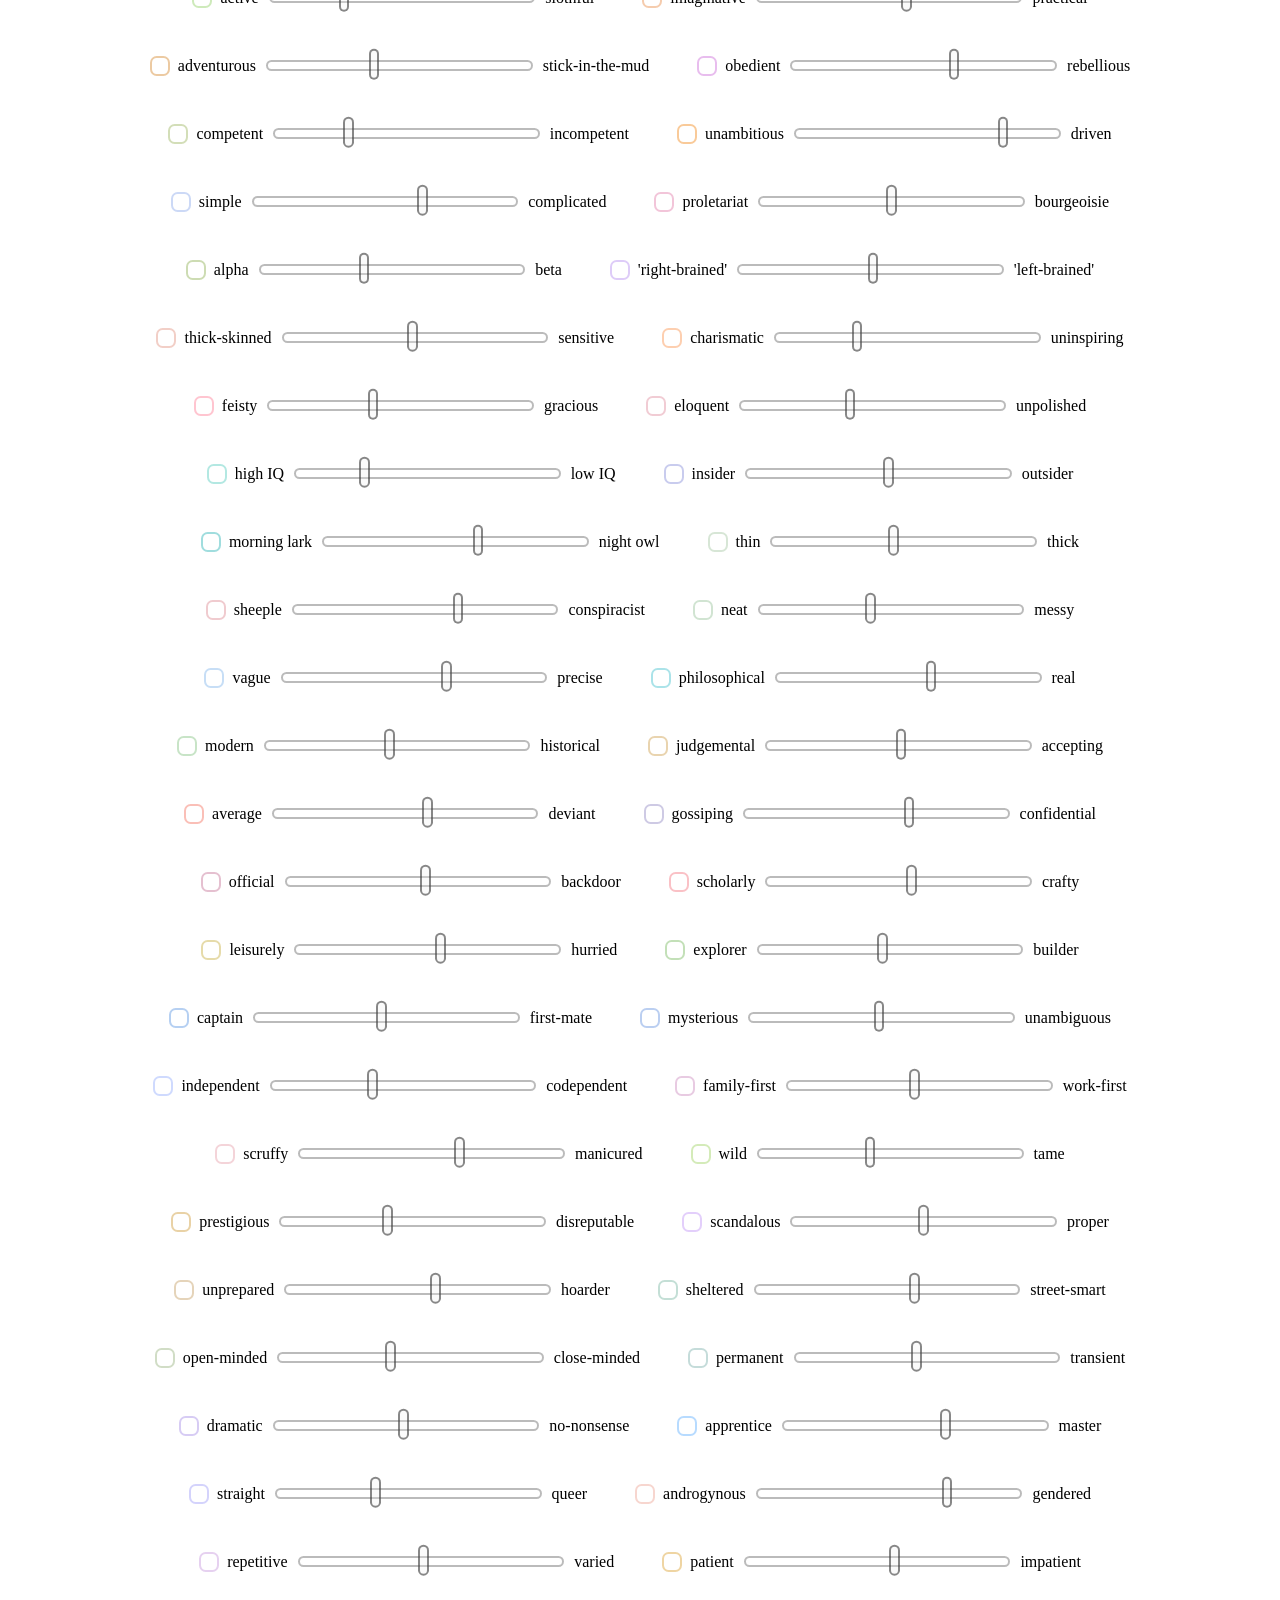
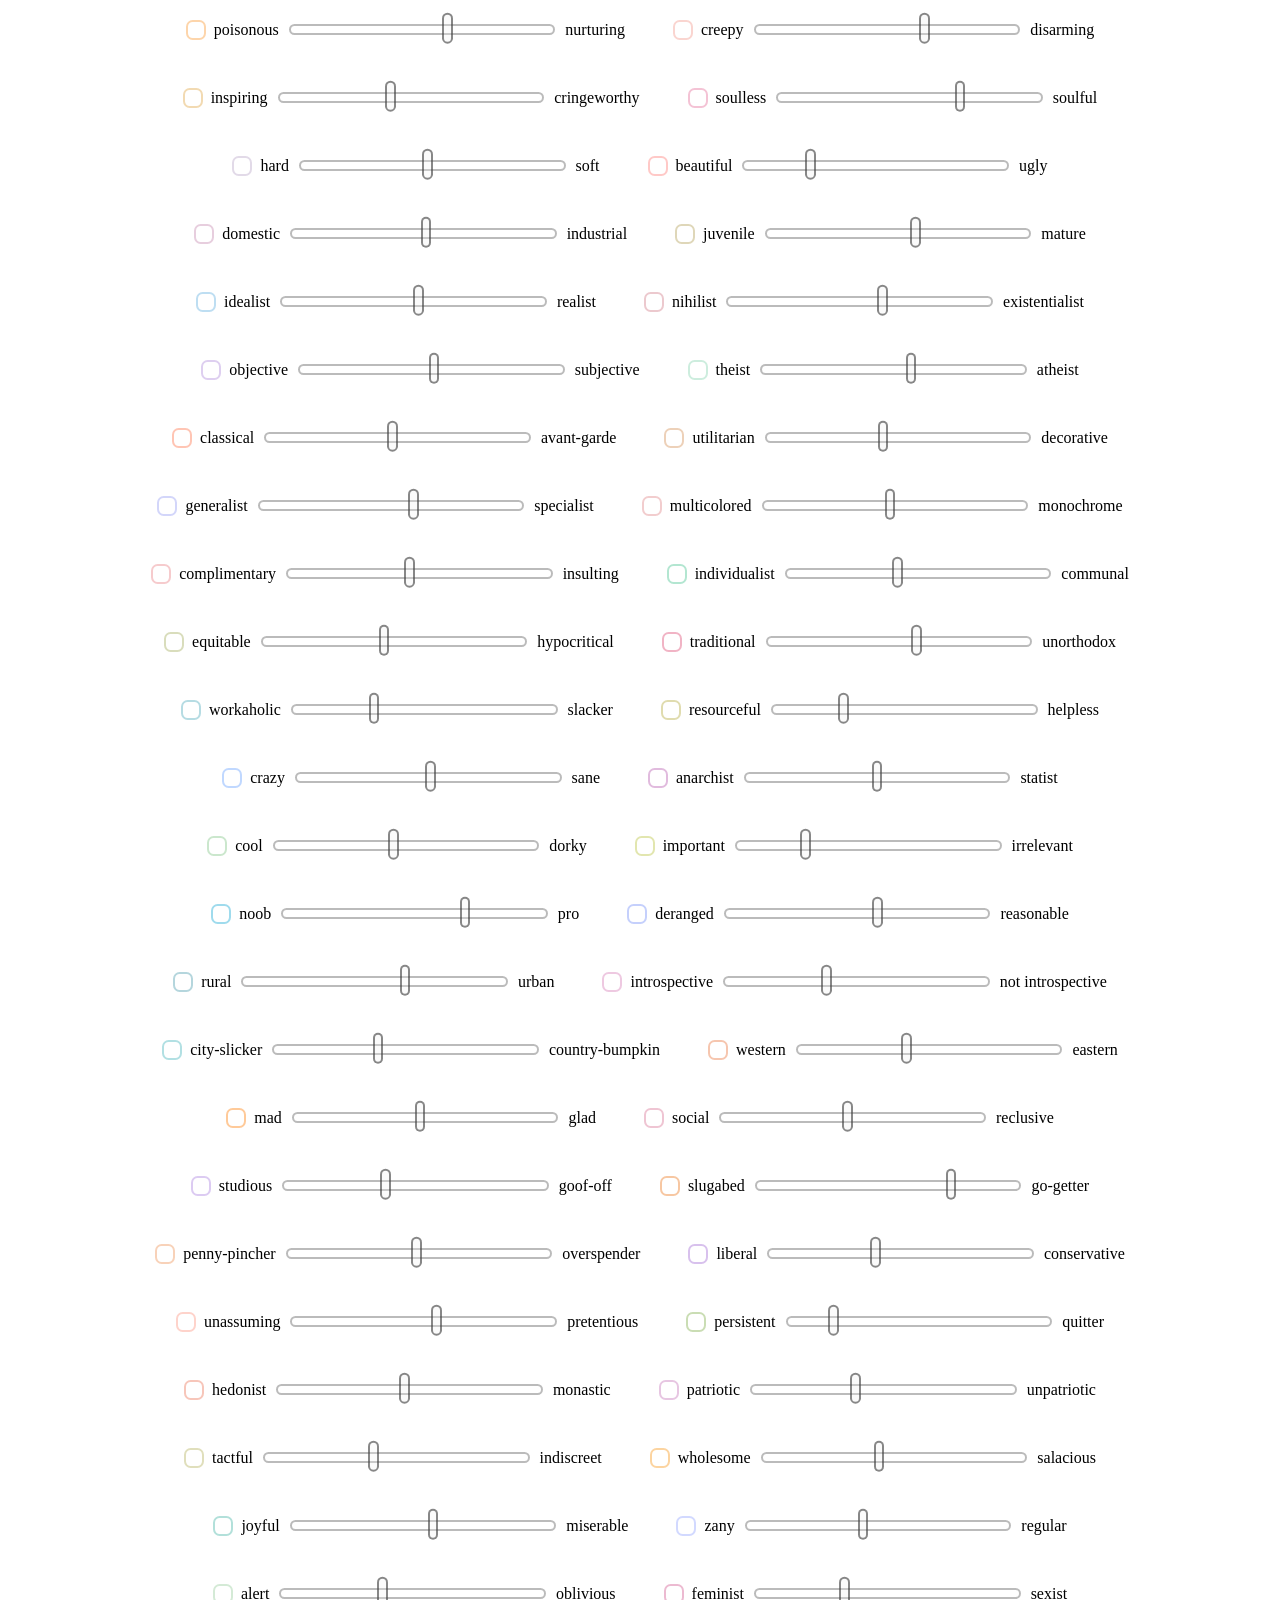
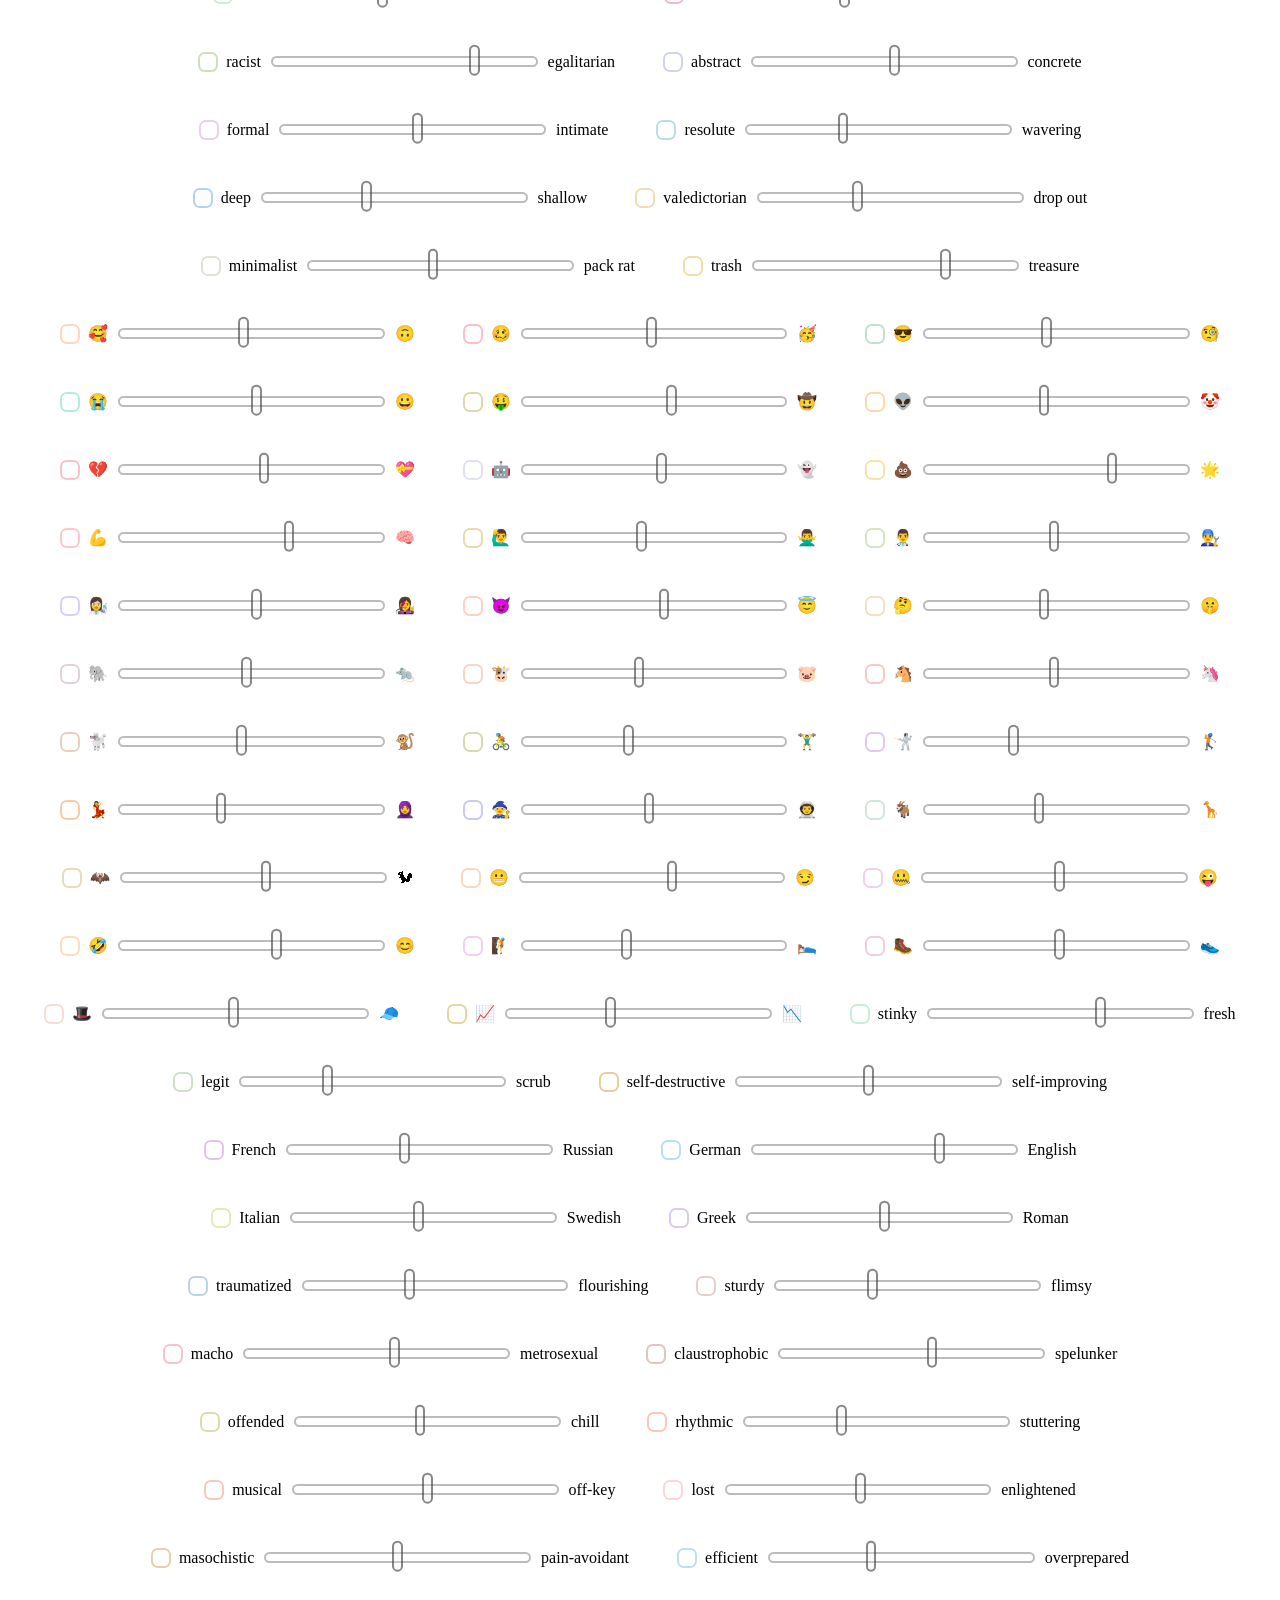
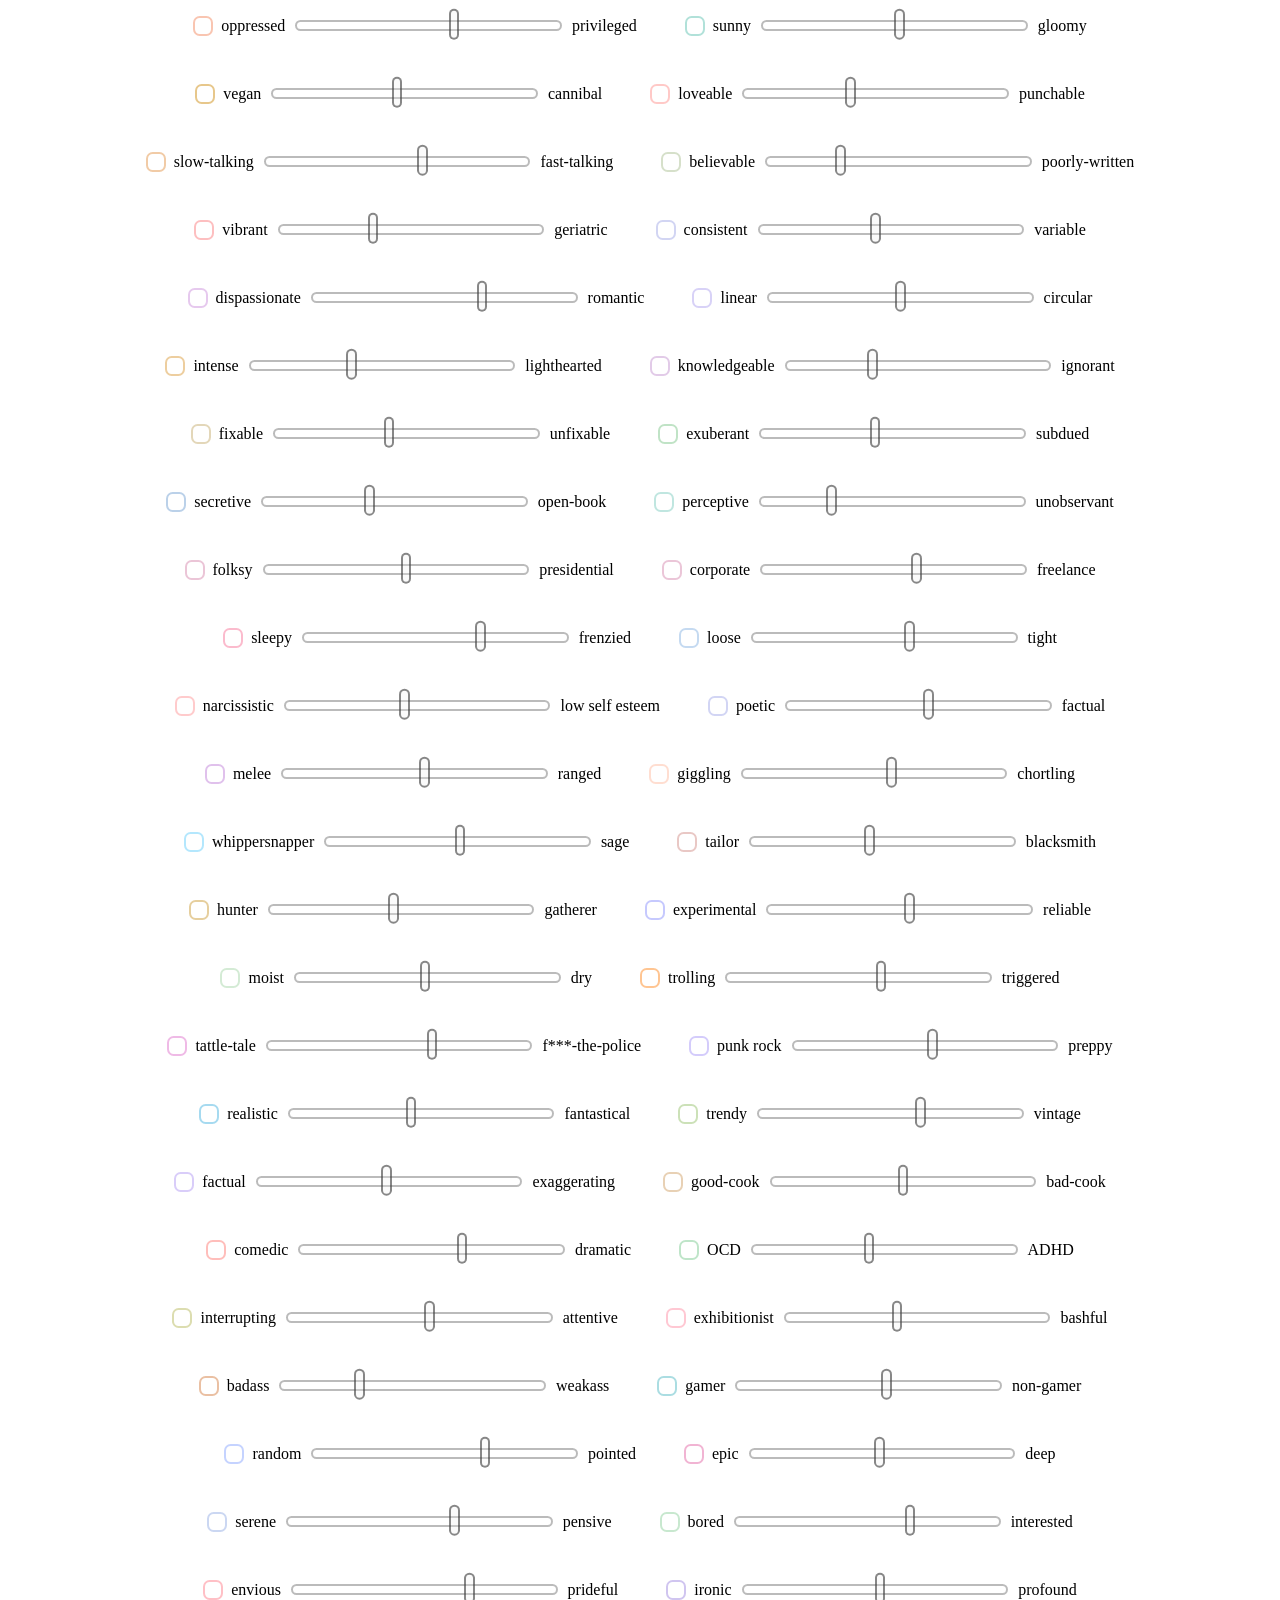
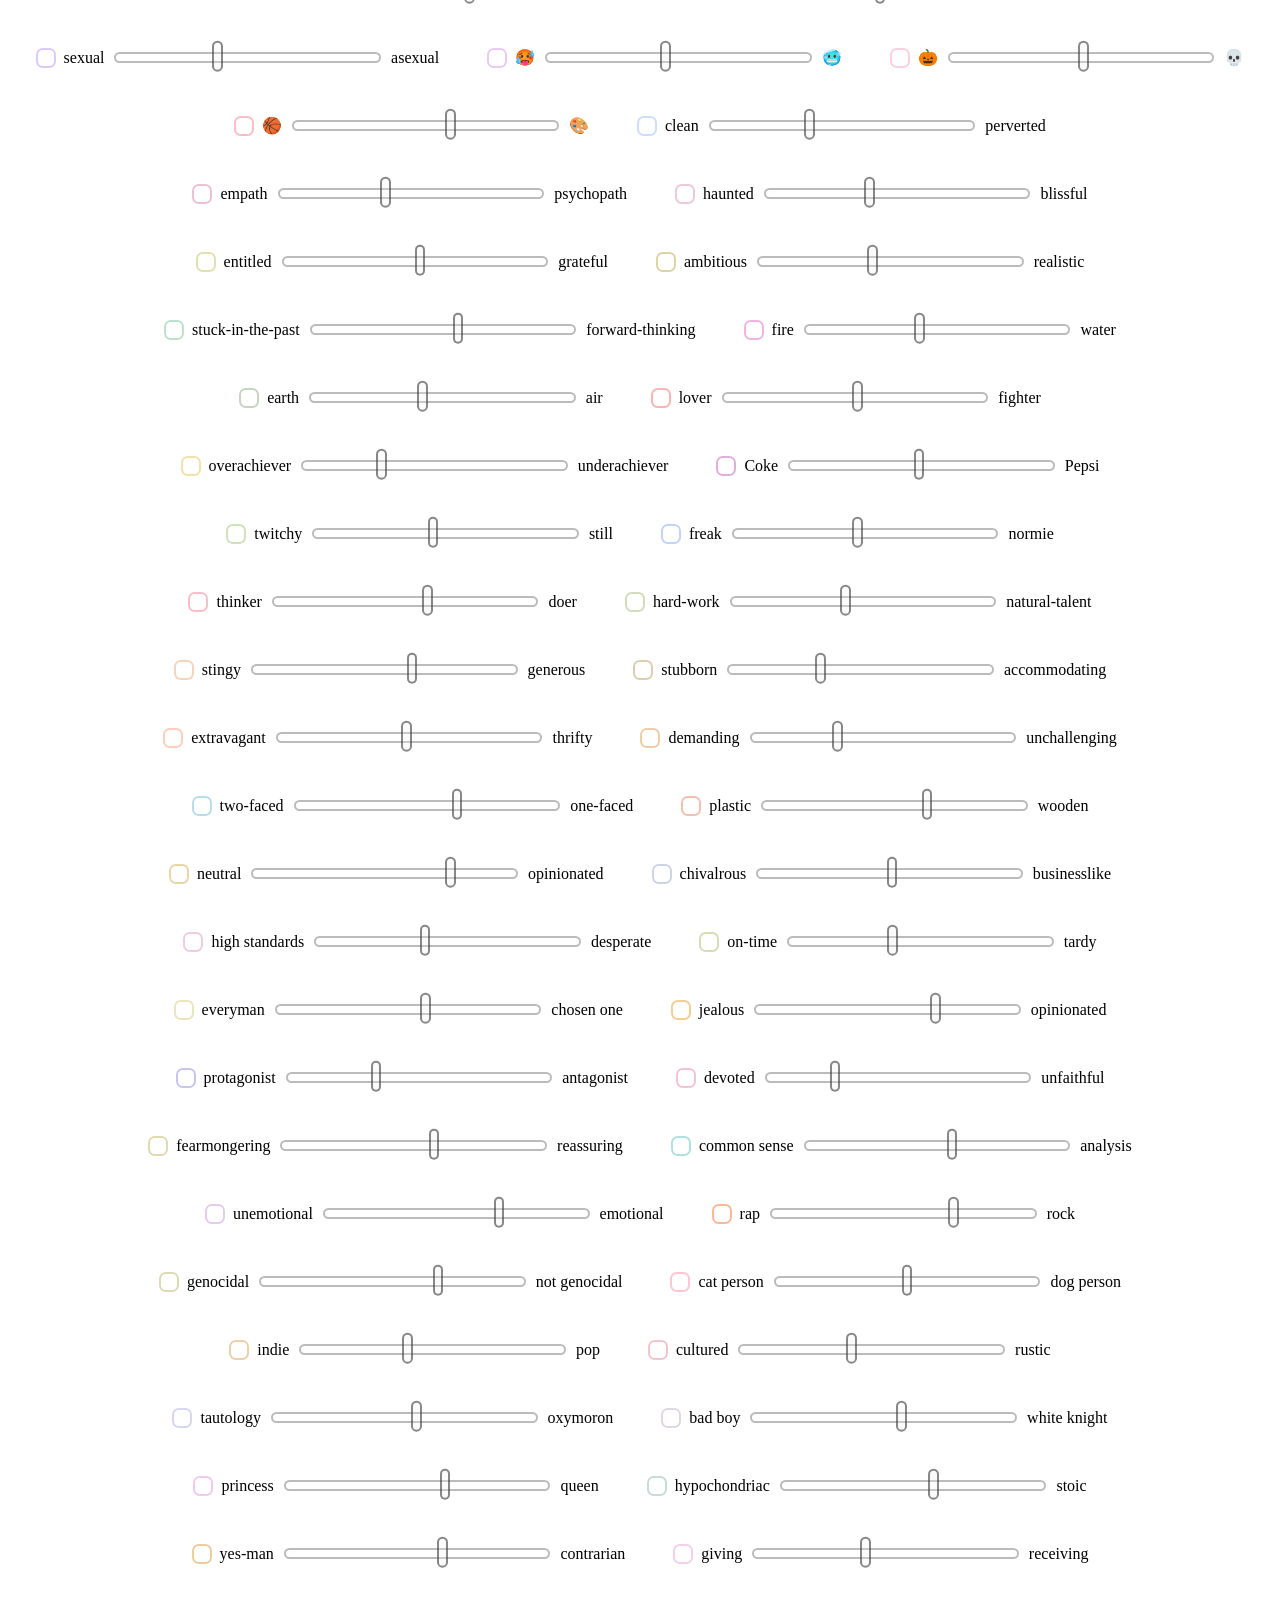
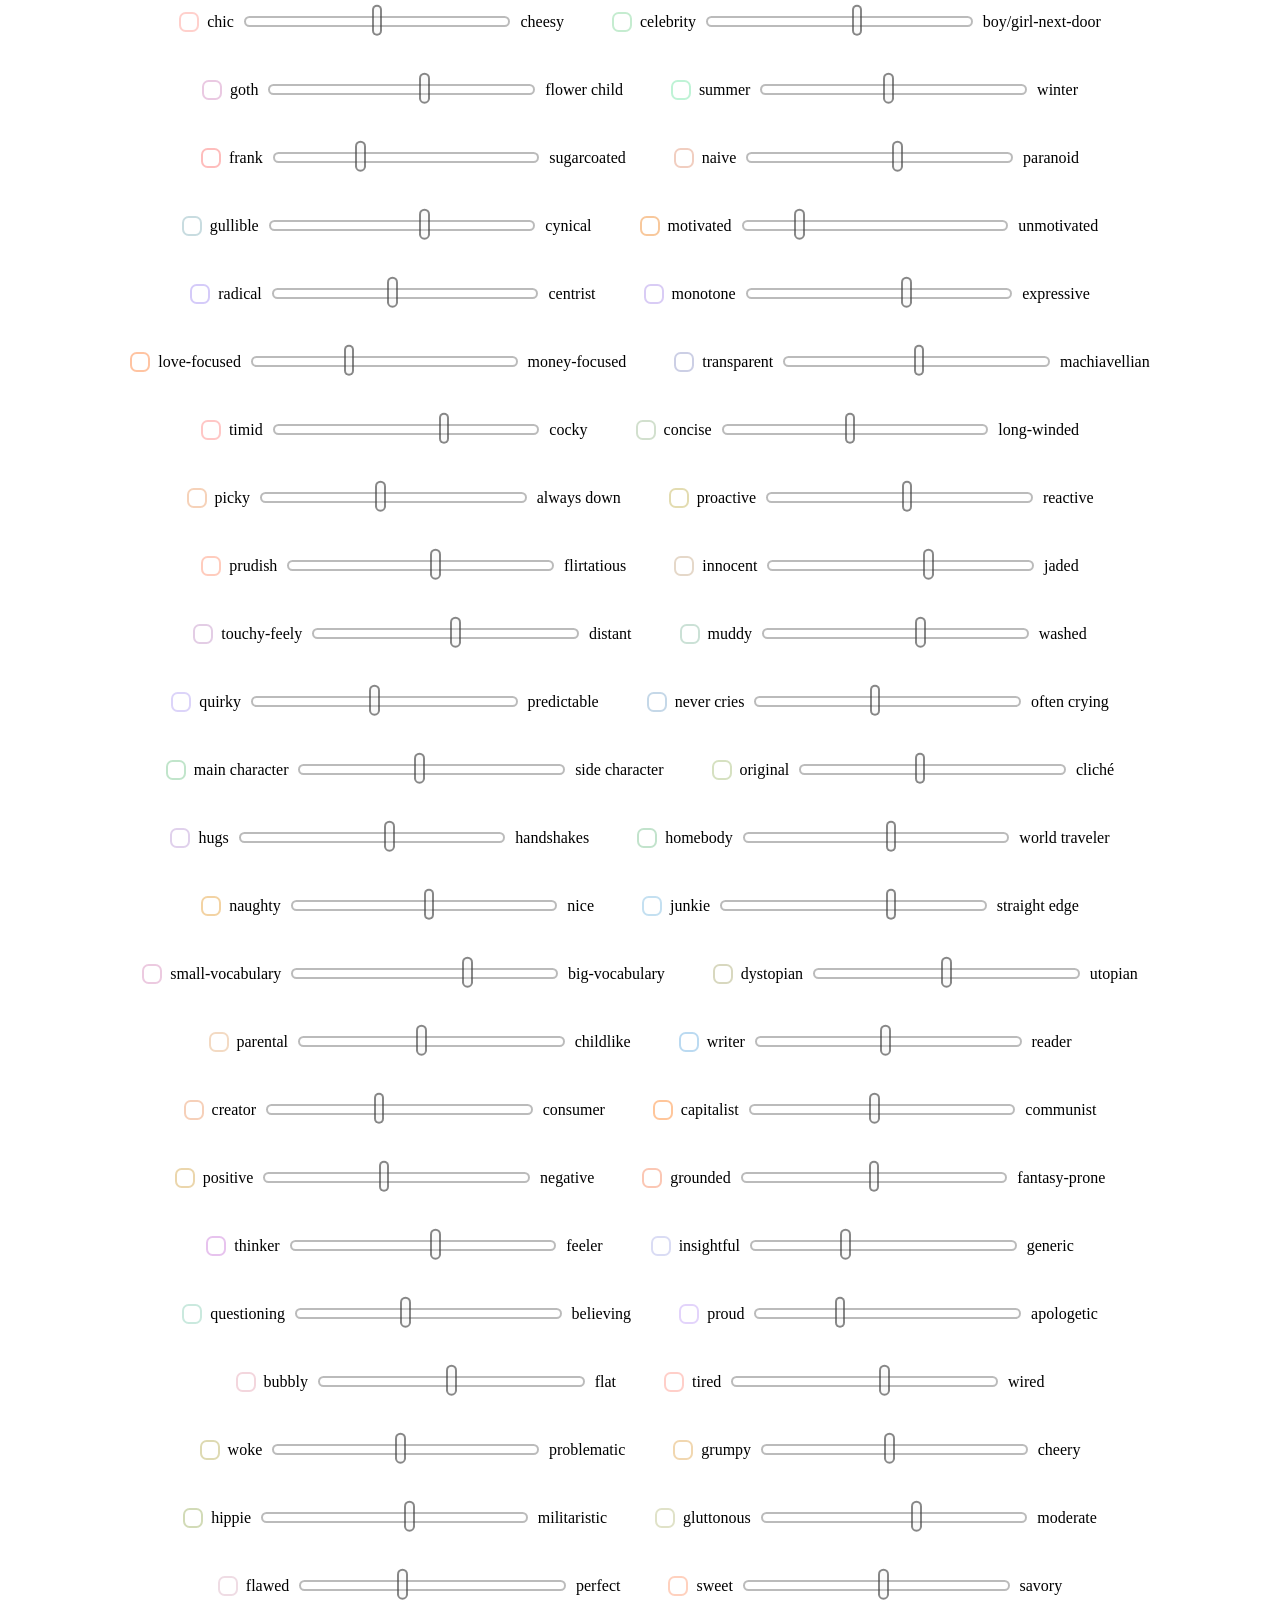
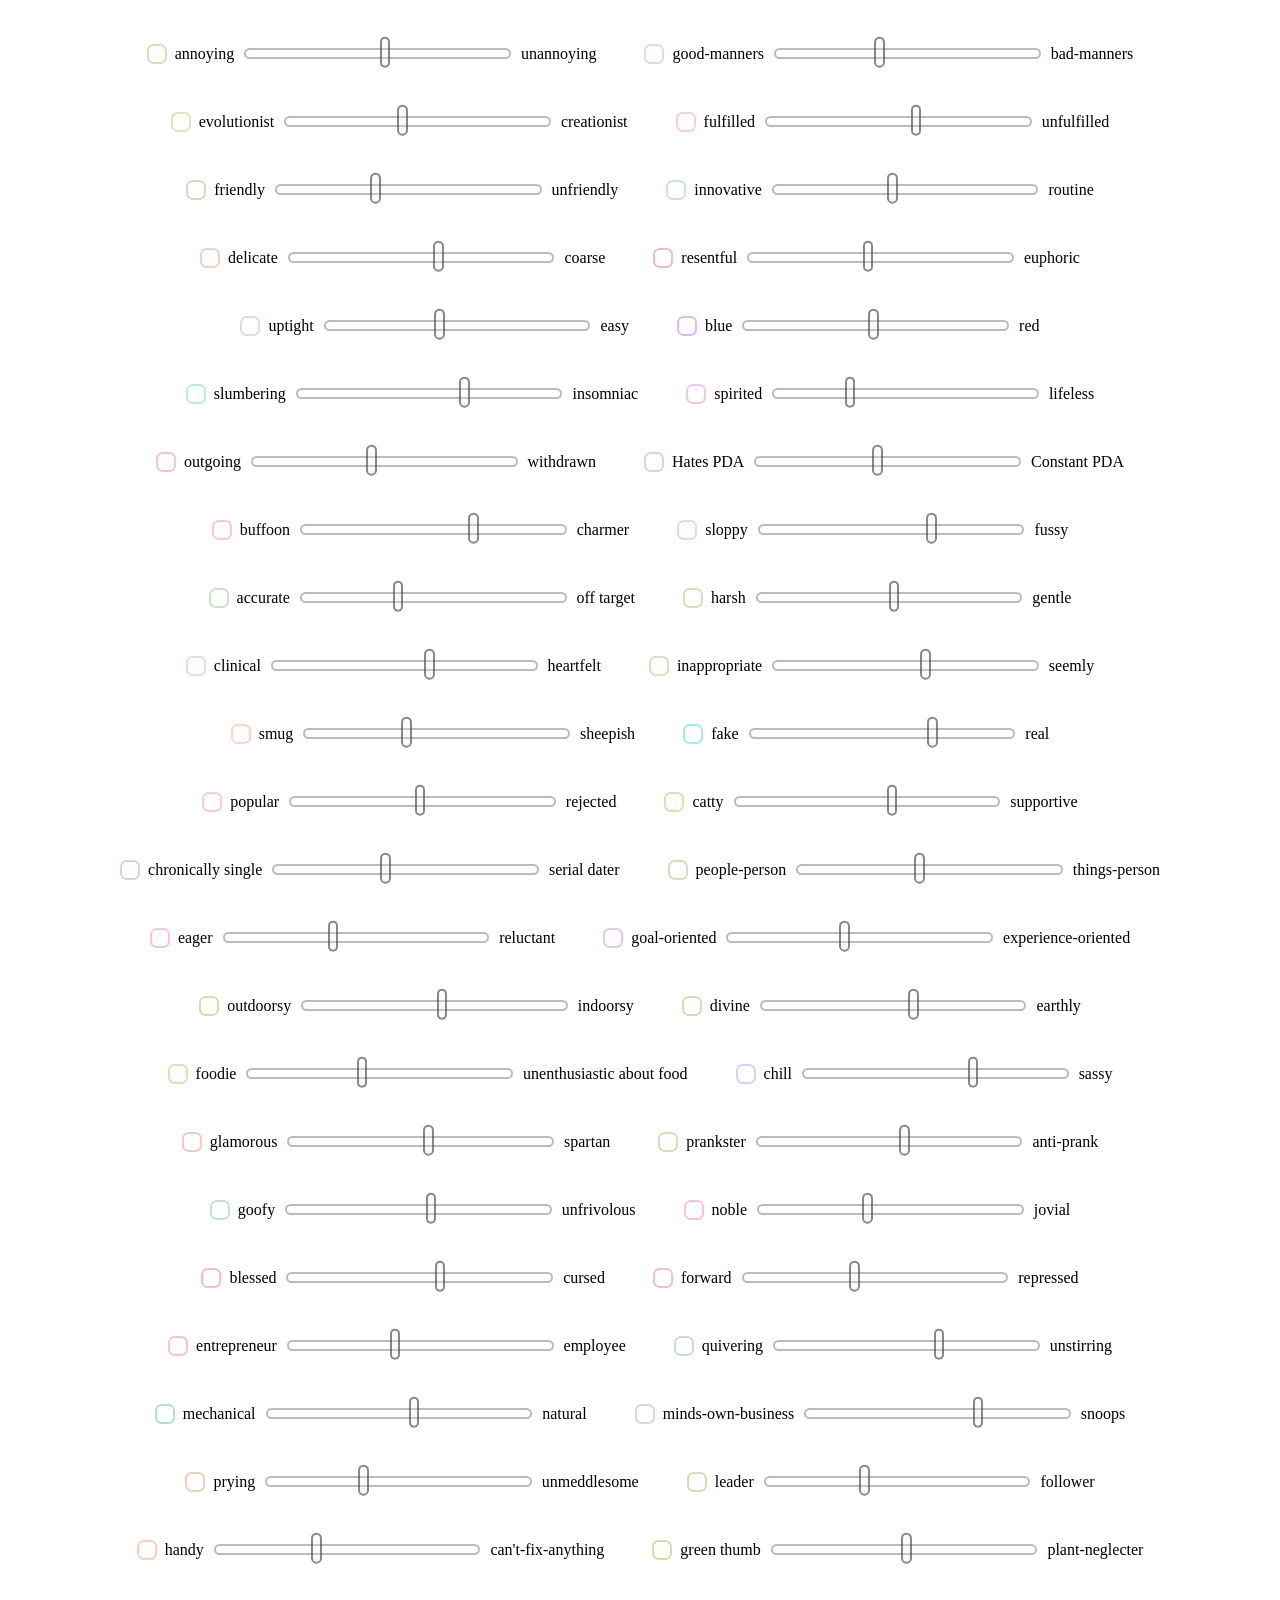
<file: web/test.html>
<!DOCTYPE html>
<html lang="en">
<head>

<meta charset="UTF-8">
<meta name="viewport" content="width=device-width, initial-scale=1.0">
<title>500 Sliders!</title>

<meta name="description" content="A silly little website with 500 sliders. Move one slider and the 499 others will react - predicting your answers.">
<meta name="keywords" content="personality quiz, personality test, machine learning, sparse autoencoder, interactive sliders, openpsychometrics, neural network, machine learning">
<meta name="author" content="Qualia">

<meta property="og:type" content="website">
<meta property="og:title" content="500 Sliders! Interactive Personality Predictor">
<meta property="og:description" content="Move one slider and the 499 others will react - predicting your answers. Made by Qualia :3">
<meta property="og:image" content="./og-image.png">

<link rel="icon" type="image/x-icon" href="./fav.ico">

<link rel="stylesheet" href="./style.css">
<script type="modulepreload" src="./feature_names.js"></script>
<script type="modulepreload" src="./sparse_autoencoder.js"></script>
<script type="modulepreload" src="./features_names.js"></script>
<script type="modulepreload" src="./main.js"></script>
<link rel="preload" href="./model.bin" as="fetch" type="application/octet-stream" crossorigin>

</head>
<body>

<div style="border: black solid 0.1em; padding: 1em; border-radius: 1em; margin-top: 1em; width:fit-content">
	<h1>500 Sliders!</h1>
	<h2>Made by Qualia with &lt3</h2>
	<p>Uses a sparse autoencoder I trained on <a href="https://openpsychometrics.org/tests/characters/data/" target="_blank">this</a> dataset.</p>
	<p>The source code is <a href="https://github.com/Qualia765/500-sliders" target="_blank">here</a>.</p>
	<ol>
	<li>Click boxes for traits that interest you</li>
	<li>Move sliders on those to where you see yourself</li>
	<li>See what other sliders say about your personality</li>
	</ol>
	<button onclick="this.parentElement.style.display = 'none'">Close this message!</button>
</div>
<p id="LOADING_MESSAGE">Loading :D</p>
<noscript>Requires js Sorry :(</noscript>

<main id="CONTENT_MAIN">
</main>

<script type="module" src="./main.js"></script>
</body>
</html>
</file>
<file: web/style.css>
html,
body {
	margin: 0;
	padding: 0;
	width: 100%;
	max-width: 100%;
	--shrink-em: min(max(1em, hypot(0.2svw, 0.2svh)), calc(5svw - 0.1em));
}

body {
	display: grid;
	place-items: center;
	min-height: 100dvh;
	box-sizing: border-box;
}

main {
	width: calc(100% - var(--shrink-em) * 2);
	height: auto;
	display: flex;
	flex-wrap: wrap;
	align-content: center;
	justify-content: center;
	gap: var(--shrink-em);
	padding: var(--shrink-em);
}

@property --user-selected {
	syntax: '<percentage>';
	inherits: true;
	initial-value: 0%;
}

@property --color-mix {
	syntax: '<percentage>';
	inherits: true;
	initial-value: 50%;
}

@property --color1 {
	syntax: '<color>';
	inherits: true;
	initial-value: #DDD;
}

@property --color2 {
	syntax: '<color>';
	inherits: true;
	initial-value: #DDD;
}

slider-container {
	will-change: --color-mix; /*idk if this helps or not*/
	--mix-color: color-mix(in oklch, var(--color2) var(--color-mix), var(--color1));
	--lighter-color: color-mix(in oklab, #fffafa 90%, var(--mix-color));
	--light-color: color-mix(in oklab, #fff8f8 80%, var(--mix-color));
	--lightish-color: color-mix(in oklab, #fff8f8 60%, var(--mix-color));
	--lightishish-color: color-mix(in oklab, #fff8f8 40%, var(--mix-color));
	--dark-color: color-mix(in oklab, #003 10%, var(--mix-color));
	background-color: color-mix(var(--mix-color) var(--user-selected), var(--light-color));
	border: color-mix(var(--dark-color) var(--user-selected), var(--lightish-color)) solid calc(var(--shrink-em) * 0.15);
	padding: var(--shrink-em);
	border-radius: var(--shrink-em);
	display: flex;
	flex-wrap: wrap;
	align-items: center;
	gap: calc(var(--shrink-em) * 0.5);
}

slider-container label:last-child {
	margin-left: auto;
}

input[type="range"] {
	-webkit-appearance: none;
	appearance: none;
	background: transparent;
	width: calc(var(--shrink-em) * 20);
	cursor: pointer;
}

input[type=range]:disabled {
	cursor: default;
}

input[type="range"]:focus {
	outline: 0;
}


input[type="range"]::-webkit-slider-runnable-track{
	-webkit-appearance: none;
	width: calc(100%- 0.6em);
	height: 0.8em;
	background-image: linear-gradient(to right in oklch, var(--color1), var(--color2));
	background-size: calc(100% + 0.3em) calc(100% + 0.3em);
	background-position: -0.15em -0.15em;
	border: #0008 solid 0.15em;
	border-radius: 0.5em;
}
input[type="range"]::-moz-range-track {
	width: calc(100%- 0.6em);
	height: 0.5em;
	background-image: linear-gradient(to right in oklch, var(--color1), var(--color2));
	background-size: calc(100% + 0.3em) calc(100% + 0.3em);
	background-position: -0.15em -0.15em;
	border: #0008 solid 0.15em;
	border-radius: 0.5em;
}


input[type="range"]::-moz-range-progress {
	background: transparent;
}


input[type="range"]::-webkit-slider-thumb {
	-webkit-appearance: none;
	width: 0.8em;
	height: 2.3em;
	transform: translateY(-1em);
	background: #eee8;
	border-radius: 0.5em;
	border: #222 solid 0.15em;
}
input[type="range"]::-moz-range-thumb {
	width: 0.5em;
	height: 2em;
	background: #eee8;
	border-radius: 0.5em;
	border: #222 solid 0.15em;
}


input[type="range"]:focus-visible::-webkit-slider-thumb {
	outline: #222 solid 0.15em;
	outline-offset: 0.15em;
}
input[type="range"]:focus-visible::-moz-range-thumb {
	outline: #222 solid 0.15em;
	outline-offset: 0.15em;
}


input[type="range"]::-webkit-slider-thumb:hover,
input[type="range"]:focus-visible::-webkit-slider-thumb {
	background: #fffb;
	border: #111 solid 0.15em;
}
input[type="range"]::-moz-range-thumb:hover,
input[type="range"]:focus-visible::-moz-range-thumb {
	background: #fffb;
	border: #111 solid 0.15em;
}


input[type="range"]:disabled::-webkit-slider-runnable-track {
	background-image: linear-gradient(to right in oklch, color-mix(var(--color1) 50%, #0000), color-mix(var(--color2) 50%, #0000));
	border-color: #0004;
}
input[type="range"]:disabled::-moz-range-track {
	background-image: linear-gradient(to right in oklch, color-mix(var(--color1) 50%), color-mix(var(--color2) 50%));
	border-color: #0004;
}


input[type="range"]:disabled::-webkit-slider-thumb {
	background: #eee4;
	border-color: #2228;
}
input[type="range"]:disabled::-moz-range-thumb {
	background: #eee4;
	border-color: #2228;
}


input[type="checkbox"] {
	-webkit-appearance: none;
	appearance: none;
	margin: 0;
	display: inline-grid;
	place-content: center;
	width: 1.5em;
	height: 1.5em;
	background: #fff;
	border: var(--lightishish-color) solid calc(var(--shrink-em) * 0.15);
	border-radius: 0.5em;
	cursor: pointer;
	overflow: hidden;
}

input[type="checkbox"]::before {
	content: "";
	width: 1em;
	height: 1em;
	background-color: var(--dark-color);
	clip-path: polygon(25% 0%, 75% 0%, 75% 15%, 65% 15%, 65% 55%, 90% 55%, 90% 70%, 57% 70%, 57% 100%, 43% 100%, 43% 70%, 10% 70%, 10% 55%, 35% 55%, 35% 15%, 25% 15%);
	transform: translate(0.4em, -0.8em) rotate(70deg);
	opacity: 0;
	transition: transform 0.2s cubic-bezier(.55, .63, .63, -0.42), opacity 0.2s cubic-bezier(1, 0, 1, 0);
}

input[type="checkbox"]:checked {
	background: var(--lighter-color);
	border-color: var(--dark-color);
}

input[type="checkbox"]:checked::before {
	transform: translate(0, 0) rotate(30deg);
	opacity: 1;
	transition: transform 0.25s cubic-bezier(.77, 1.71, .65, .81), opacity 0.25s cubic-bezier(0, 1, 0, 1);
}

input[type="checkbox"]:hover {
	border-color: var(--mix-color);
	background-color: var(--lightishish-color);
}

input[type="checkbox"]:hover::before {
	background-color: #fff;
}

input[type="checkbox"]:hover:checked {
	background-color: var(--mix-color);
	border-color: var(--dark-color);
}

input[type="checkbox"]:hover:checked::before {
	background-color: var(--lighter-color);
}

input[type="checkbox"]:focus-visible {
	outline: #222 solid 0.15em;
	outline-offset: 0.15em;
}
</file>
